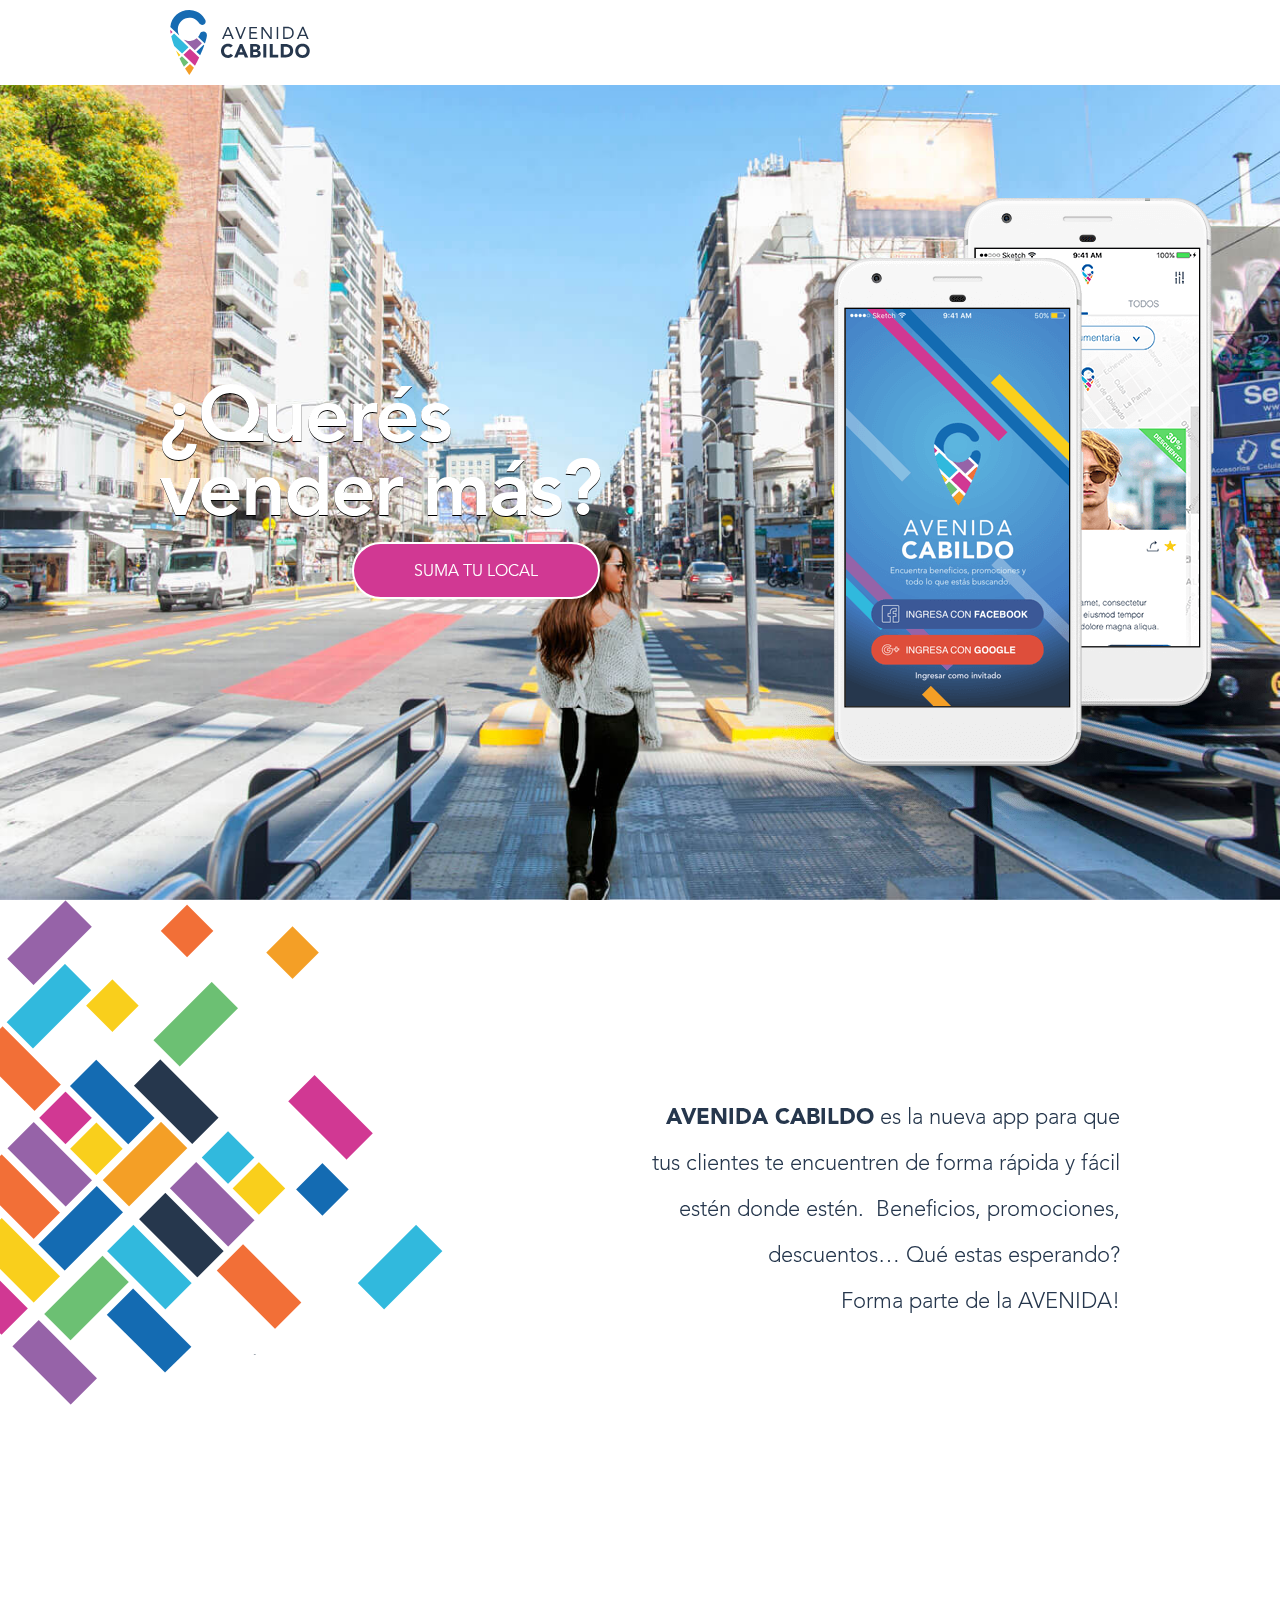
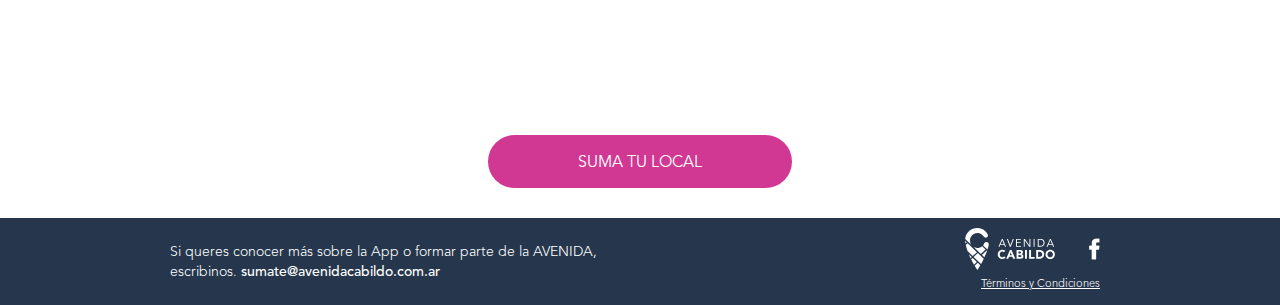
<file: index.html>
<!DOCTYPE html>
<!--  This site was created in Webflow. http://www.webflow.com -->
<!--  Last Published: Mon Feb 06 2017 15:53:42 GMT+0000 (UTC)  -->
<html data-wf-page="58908c6d379867da07112445" data-wf-site="583d7eefde300e902259c140">
<head>
  <meta charset="utf-8">
  <title>Comercial</title>
  <meta content="Comercial" property="og:title">
  <meta content="width=device-width, initial-scale=1" name="viewport">
  <meta content="Webflow" name="generator">
  <link href="css/normalize.css" rel="stylesheet" type="text/css">
  <link href="css/webflow.css" rel="stylesheet" type="text/css">
  <link href="css/avenidacabildo.webflow.css" rel="stylesheet" type="text/css">
  <script src="js/modernizr.js" type="text/javascript"></script>
  <link href="images/5877e0982a54c5ec3ce1eee6_favicon.png" rel="shortcut icon" type="image/x-icon">
  <link href="images/5877e0a09ac381814417974d_webclip.png" rel="apple-touch-icon">
  <script>
    (function(i,s,o,g,r,a,m){i['GoogleAnalyticsObject']=r;i[r]=i[r]||function(){
    (i[r].q=i[r].q||[]).push(arguments)},i[r].l=1*new Date();a=s.createElement(o),
    m=s.getElementsByTagName(o)[0];a.async=1;a.src=g;m.parentNode.insertBefore(a,m)
    })(window,document,'script','https://www.google-analytics.com/analytics.js','ga');
    ga('create', 'UA-90324640-1', 'auto');
    ga('send', 'pageview');
  </script>
  <!--  Facebook Pixel Code  -->
  <script>
    !function(f,b,e,v,n,t,s){if(f.fbq)return;n=f.fbq=function(){n.callMethod?
    n.callMethod.apply(n,arguments):n.queue.push(arguments)};if(!f._fbq)f._fbq=n;
    n.push=n;n.loaded=!0;n.version='2.0';n.queue=[];t=b.createElement(e);t.async=!0;
    t.src=v;s=b.getElementsByTagName(e)[0];s.parentNode.insertBefore(t,s)}(window,
    document,'script','https://connect.facebook.net/en_US/fbevents.js');
    fbq('init', '804089269748275'); // Insert your pixel ID here.
    fbq('track', 'PageView');
  </script>
  <noscript><img height="1" width="1" style="display:none" src="https://www.facebook.com/tr?id=804089269748275&ev=PageView&noscript=1">
  </noscript>
  <!--  DO NOT MODIFY  -->
  <!--  End Facebook Pixel Code  -->
</head>
<body>
  <div class="barranav w-nav" data-animation="default" data-collapse="medium" data-duration="400">
    <div class="contenedor w-container">
      <a class="brand w-nav-brand" href="index.html"><img class="brand__img" src="images/AvenidaCabildo.svg" width="140">
      </a>
      <nav class="navmenu w-nav-menu" role="navigation"><a class="navmenu__link navmenu__link--btn w-nav-link" href="#">DESCARGAR APP</a><a class="navmenu__link w-nav-link" href="iniciar-sesion.html">INGRESAR</a>
      </nav>
      <div class="menubtn w-nav-button">
        <div class="w-icon-nav-menu"></div>
      </div>
    </div>
  </div>
  <section class="presentacion w-clearfix">
    <div class="comercial ejemplos">
      <div class="celular_a comercial" data-ix="showtoright"><img src="images/58375ac0e11409586f83a9ad_iphone_login-1.png">
      </div>
      <div class="celular_b" data-ix="showtoright-2"><img src="images/5877d7f3a5a8e3fb34c44d2e_iphone_dash-copy-1.png">
      </div>
    </div>
    <div class="comercial titular">
      <h1 class="comercial titular__h1">¿Querés vender más?</h1><a class="btn_cta" href="solicitud.html">SUMA TU LOCAL</a>
    </div>
  </section>
  <div class="comercial decoracion_izq"><img src="images/58481f5f09120752653c23fd_guarda_aprobada-1.png">
  </div>
  <div class="comercial seccion_1">
    <div class="col_l_left comercial right">
      <h3 class="comercial h3_landingp"><strong>AVENIDA CABILDO</strong> es la nueva app para que tus clientes te encuentren de forma rápida y fácil estén donde estén. &nbsp;Beneficios, promociones, descuentos… Qué estas esperando? <br>Forma parte de la AVENIDA!</h3>
    </div>
  </div>
  <div class="comercial seccion_2">
    <h1 class="h1">TUS PLANES</h1>
    <h4 class="h4_sub">Tus beneficios</h4>
    <h3 class="h3_parrafo hide">Elegí el plan que más se adapte a las necesidades de tu negocio. Permite que potenciales clientes te encuentren y conozcan tus ofertas, beneficios y todo lo que tenes para ofrecer!</h3>
    <div class="planes">
      <a class="premium tarjeta w-inline-block" href="solicitud.html"><img src="images/PREMIUM.png">
      </a>
      <a class="profesional tarjeta w-inline-block" href="solicitud.html"><img src="images/PROFESIONAL.png">
      </a>
      <a class="basico tarjeta w-inline-block" href="solicitud.html"><img src="images/BASICO.png">
      </a>
    </div>
    <div class="section_cta"><a class="btn_cta_centered w-button" href="solicitud.html">SUMA TU LOCAL</a>
    </div>
  </div>
  <div class="seccion_4">
    <div class="promotional">
      <h1>60 días de suscripción</h1>
    </div>
    <div class="info"></div>
  </div>
  <div class="footer">
    <div class="footer__container w-container">
      <div class="footer__izq">
        <div class="footer__izq__texto">Si queres conocer más sobre la App o formar parte de la AVENIDA, escribinos.&nbsp;<a class="linkfooter" href="mailto:hola@avenidacabildo.com.ar?subject=Quiero conocer más sobre Avenida Cabildo">sumate@avenidacabildo.com.ar</a>
        </div>
      </div>
      <div class="footer__der">
        <a class="footer_der__logo w-inline-block" href="index.html"><img src="images/AvenidaCabildoBlanco.svg" width="90">
        </a>
        <a class="footer__der__facebook w-inline-block" href="https://www.facebook.com/AvenidaCabildoApp" target="_blank"><img src="images/Facebook_footer.png">
        </a><a class="termcon" href="terminos-y-condiciones.html" target="_blank">Términos y Condiciones</a>
      </div>
    </div>
  </div>
  <script src="https://ajax.googleapis.com/ajax/libs/jquery/2.2.0/jquery.min.js" type="text/javascript"></script>
  <script src="js/webflow.js" type="text/javascript"></script>
  <!-- [if lte IE 9]><script src="https://cdnjs.cloudflare.com/ajax/libs/placeholders/3.0.2/placeholders.min.js"></script><![endif] -->
  <!-- <script src="https://ajax.googleapis.com/ajax/libs/angularjs/1.5.8/angular.min.js"></script>
  <script type="text/javascript" src="https://waaws-api.herokuapp.com/avenida-cabildo/browser/ng-wapi.js"></script> -->
</body>
</html>
</file>
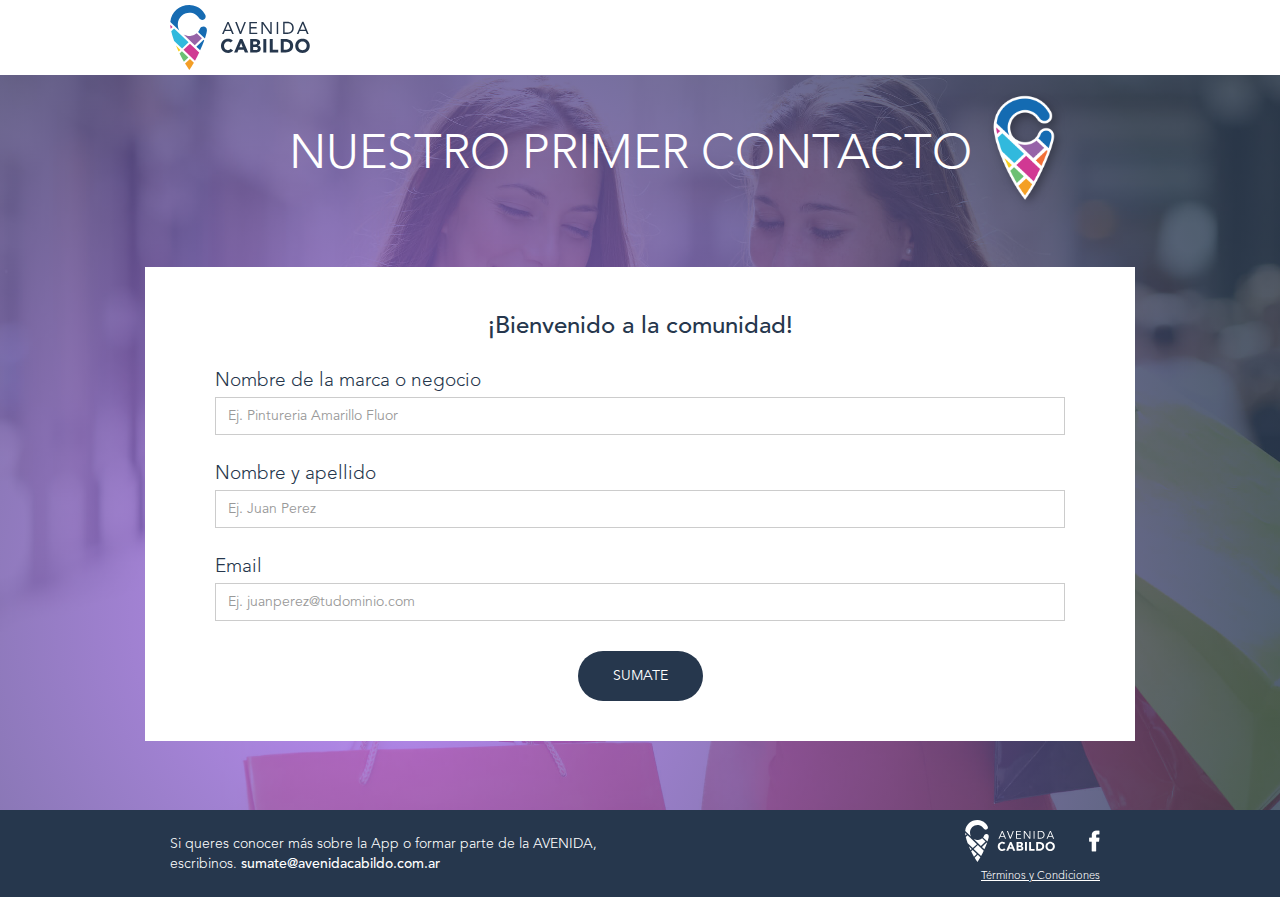
<file: solicitud.html>
<!DOCTYPE html>
<!--  This site was created in Webflow. http://www.webflow.com -->
<!--  Last Published: Mon Feb 06 2017 15:53:42 GMT+0000 (UTC)  -->
<html data-wf-page="583d7eefde300e902259c141" data-wf-site="583d7eefde300e902259c140">
<head>
  <meta charset="utf-8">
  <title>Avenida Cabildo</title>
  <meta content="width=device-width, initial-scale=1" name="viewport">
  <meta content="Webflow" name="generator">
  <link href="css/normalize.css" rel="stylesheet" type="text/css">
  <link href="css/webflow.css" rel="stylesheet" type="text/css">
  <link href="css/avenidacabildo.webflow.css" rel="stylesheet" type="text/css">
  <script src="js/modernizr.js" type="text/javascript"></script>
  <link href="images/5877e0982a54c5ec3ce1eee6_favicon.png" rel="shortcut icon" type="image/x-icon">
  <link href="images/5877e0a09ac381814417974d_webclip.png" rel="apple-touch-icon">
  <script>
    (function(i,s,o,g,r,a,m){i['GoogleAnalyticsObject']=r;i[r]=i[r]||function(){
    (i[r].q=i[r].q||[]).push(arguments)},i[r].l=1*new Date();a=s.createElement(o),
    m=s.getElementsByTagName(o)[0];a.async=1;a.src=g;m.parentNode.insertBefore(a,m)
    })(window,document,'script','https://www.google-analytics.com/analytics.js','ga');
    ga('create', 'UA-90324640-1', 'auto');
    ga('send', 'pageview');
  </script>
  <!--  Facebook Pixel Code  -->
  <script>
    !function(f,b,e,v,n,t,s){if(f.fbq)return;n=f.fbq=function(){n.callMethod?
    n.callMethod.apply(n,arguments):n.queue.push(arguments)};if(!f._fbq)f._fbq=n;
    n.push=n;n.loaded=!0;n.version='2.0';n.queue=[];t=b.createElement(e);t.async=!0;
    t.src=v;s=b.getElementsByTagName(e)[0];s.parentNode.insertBefore(t,s)}(window,
    document,'script','https://connect.facebook.net/en_US/fbevents.js');
    fbq('init', '804089269748275'); // Insert your pixel ID here.
    fbq('track', 'PageView');
  </script>
  <noscript><img height="1" width="1" style="display:none" src="https://www.facebook.com/tr?id=804089269748275&ev=PageView&noscript=1">
  </noscript>
  <!--  DO NOT MODIFY  -->
  <!--  End Facebook Pixel Code  -->
</head>
<body ng-app="ngWapi">
  <div class="seccion">
    <div class="barranav w-nav" data-animation="default" data-collapse="medium" data-duration="400">
      <div class="contenedor w-container">
        <a class="brand w-nav-brand" href="index.html"><img class="brand__img" src="images/AvenidaCabildo.svg" width="140">
        </a>
        <nav class="navmenu w-nav-menu" role="navigation"><a class="navmenu__link navmenu__link--btn w-nav-link" href="#">DESCARGAR APP</a><a class="navmenu__link w-nav-link" href="comercial.html">PRECIOS</a><a class="navmenu__link w-nav-link" href="iniciar-sesion.html">INGRESAR</a>
        </nav>
        <div class="menubtn w-nav-button">
          <div class="w-icon-nav-menu"></div>
        </div>
      </div>
    </div>
    <div class="container">
      <div class="titulares">
        <h1 class="titulares__h1 titulares__h1--ubicacion">Nuestro primer contacto</h1>
        <div class="titulares__logo"><img class="titulares__logo__img" src="images/Simbolo.png">
        </div>
      </div>
      <h2 class="container__h2">Estas entrando a AVENIDA <span class="container__h2--span">CABILDO</span> por primera vez</h2>
      <div class="campos">
        <h3 class="campos__h3">¡Bienvenido&nbsp;a la comunidad!</h3>
        <div class="formwrapper w-form">
          <form class="formwrapper__form w-clearfix" data-name="Solicitud de ingreso" id="wf-form-Solicitud-de-ingreso" name="wf-form-Solicitud-de-ingreso" ng-submit="submit()" w-form="contact">
            <div class="formwrapper__form__col_1 w-clearfix">
              <label class="formwrapper__form__fieldlabel hide" for="Field-2">Selecciona tu plan</label>
              <a class="formwrapper__form_helpimg hide w-inline-block" href="comercial.html"><img src="images/help.png">
              </a>
              <select class="formwrapper__form__select hide w-select" data-name="plan" id="plan" name="plan" ng-model="data.plan" required="required">
                <option value="Prémium">Prémium</option>
                <option value="Cabildo">Cabildo</option>
                <option value="Básico">Básico</option>
              </select>
              <label class="formwrapper__form__fieldlabel" for="Nombre-del-Comercio">Nombre de la marca o negocio</label>
              <input class="w-input" data-name="Nombre del Comercio" id="Nombre-del-Comercio" maxlength="256" name="Nombre-del-Comercio" ng-model="data.local" placeholder="Ej. Pintureria Amarillo Fluor" required="required" type="text">
            </div>
            <div class="formwrapper__form__col_2">
              <label class="formwrapper__form__fieldlabel" for="Nombre-y-Apellido">Nombre y apellido</label>
              <input class="w-input" data-name="Nombre y Apellido" id="Nombre-y-Apellido" maxlength="256" name="Nombre-y-Apellido" ng-model="data.usuario" placeholder="Ej. Juan Perez" required="required" type="text">
              <label class="formwrapper__form__fieldlabel" for="email-3">Email</label>
              <input class="w-input" data-name="Email 3" id="email-3" maxlength="256" name="email-3" ng-model="data.email" placeholder="Ej. juanperez@tudominio.com" required="required" type="email">
            </div>
            <input class="formwrapper__form__btn w-button" data-wait="Aguarde..." type="submit" value="SUMATE">
          </form>
          <div class="campos__success w-form-done">
            <div class="campos_success_text">Gracias por sumarte a <strong>AVENIDA</strong> <span class="campos_success_text--span"><strong>CABILDO</strong></span>
            </div>
            <div class="campos_success_text">En breve te estaremos enviando un mail con información detallada para tu registro.</div>
          </div>
          <div class="errormsj w-form-fail">
            <div>¡ATENCIÓN!
              <br>Algún campo se ingreso incorrectamente.</div>
          </div>
        </div>
      </div>
    </div>
  </div>
  <div class="footer">
    <div class="footer__container w-container">
      <div class="footer__izq">
        <div class="footer__izq__texto">Si queres conocer más sobre la App o formar parte de la AVENIDA, escribinos.&nbsp;<a class="linkfooter" href="mailto:hola@avenidacabildo.com.ar?subject=Quiero conocer más sobre Avenida Cabildo">sumate@avenidacabildo.com.ar</a>
        </div>
      </div>
      <div class="footer__der">
        <a class="footer_der__logo w-inline-block" href="index.html"><img src="images/AvenidaCabildoBlanco.svg" width="90">
        </a>
        <a class="footer__der__facebook w-inline-block" href="https://www.facebook.com/AvenidaCabildoApp" target="_blank"><img src="images/Facebook_footer.png">
        </a><a class="termcon" href="terminos-y-condiciones.html" target="_blank">Términos y Condiciones</a>
      </div>
    </div>
  </div>
  <script src="https://ajax.googleapis.com/ajax/libs/jquery/2.2.0/jquery.min.js" type="text/javascript"></script>
  <script src="js/webflow.js" type="text/javascript"></script>
  <!-- [if lte IE 9]><script src="https://cdnjs.cloudflare.com/ajax/libs/placeholders/3.0.2/placeholders.min.js"></script><![endif] -->
  <!-- <script src="https://ajax.googleapis.com/ajax/libs/angularjs/1.5.8/angular.min.js"></script>
  <script type="text/javascript" src="https://waaws-api.herokuapp.com/avenida-cabildo/browser/ng-wapi.js"></script> -->
</body>
</html>
</file>
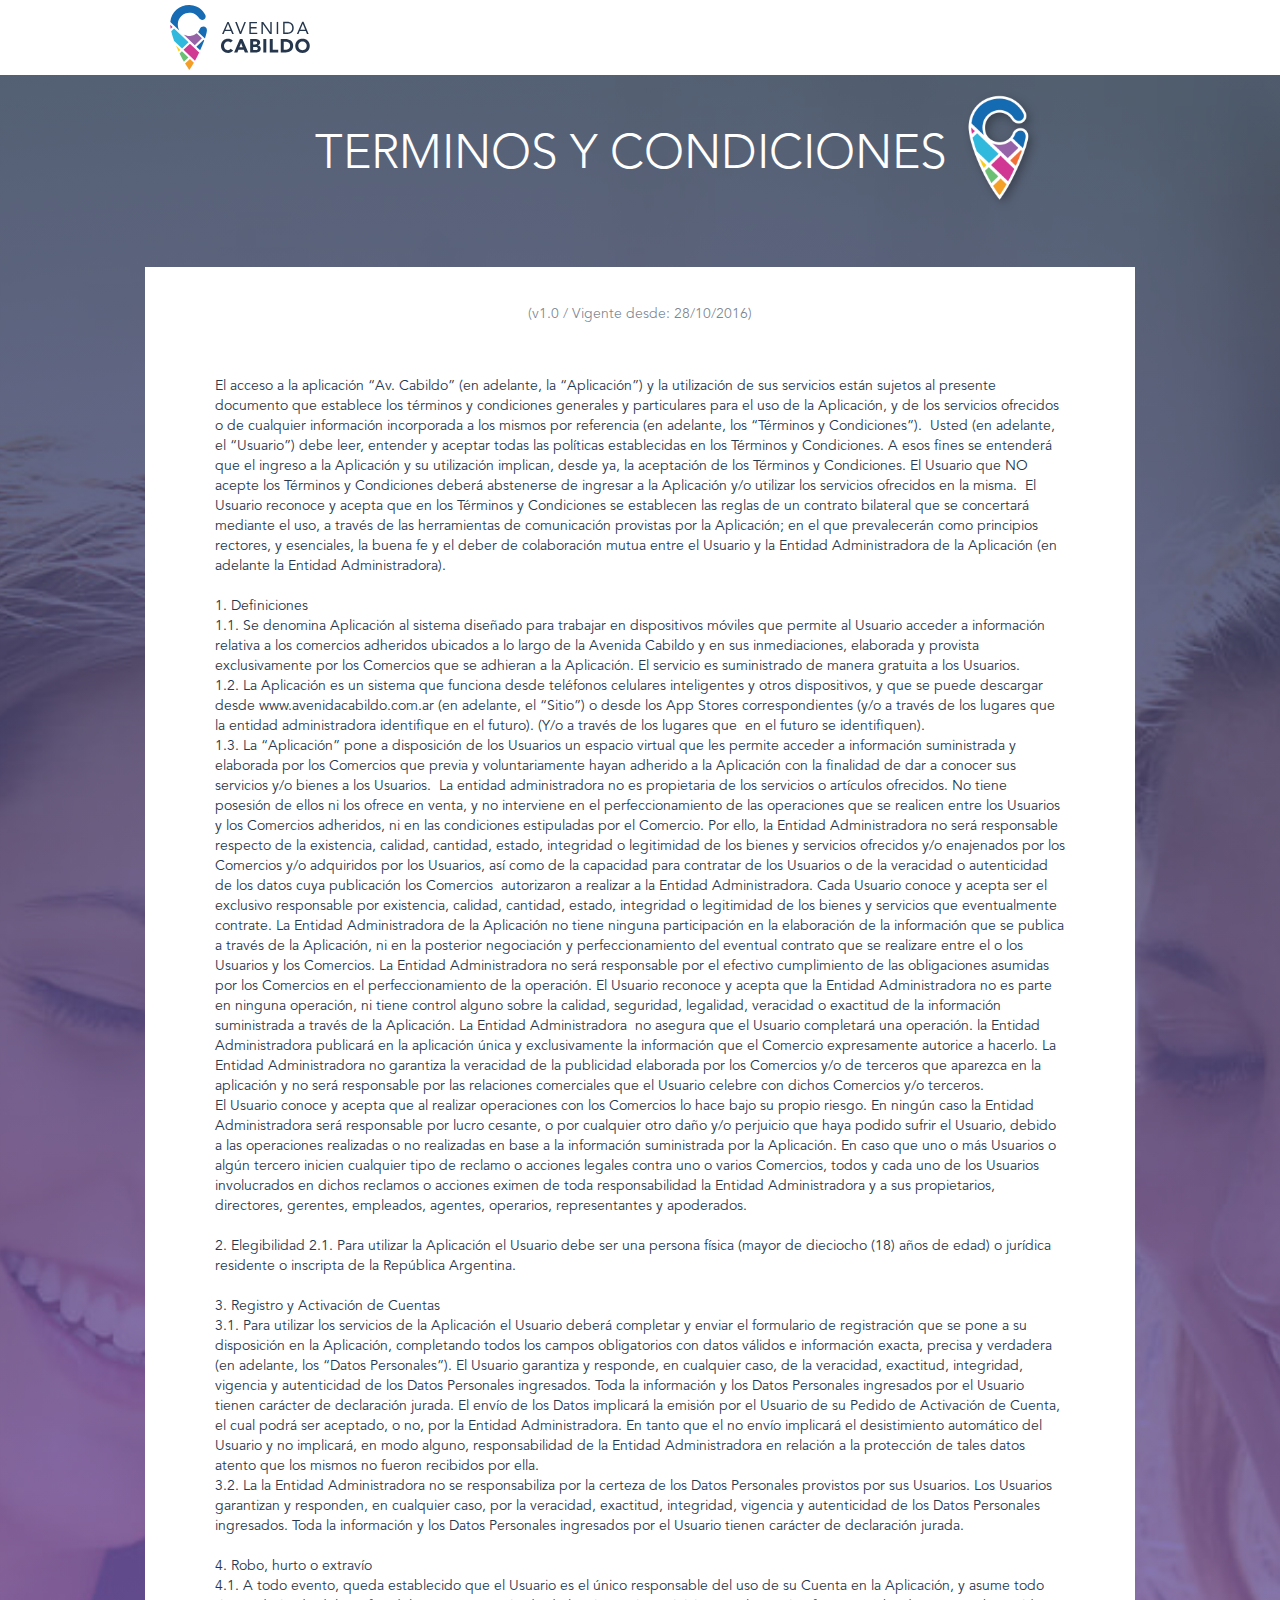
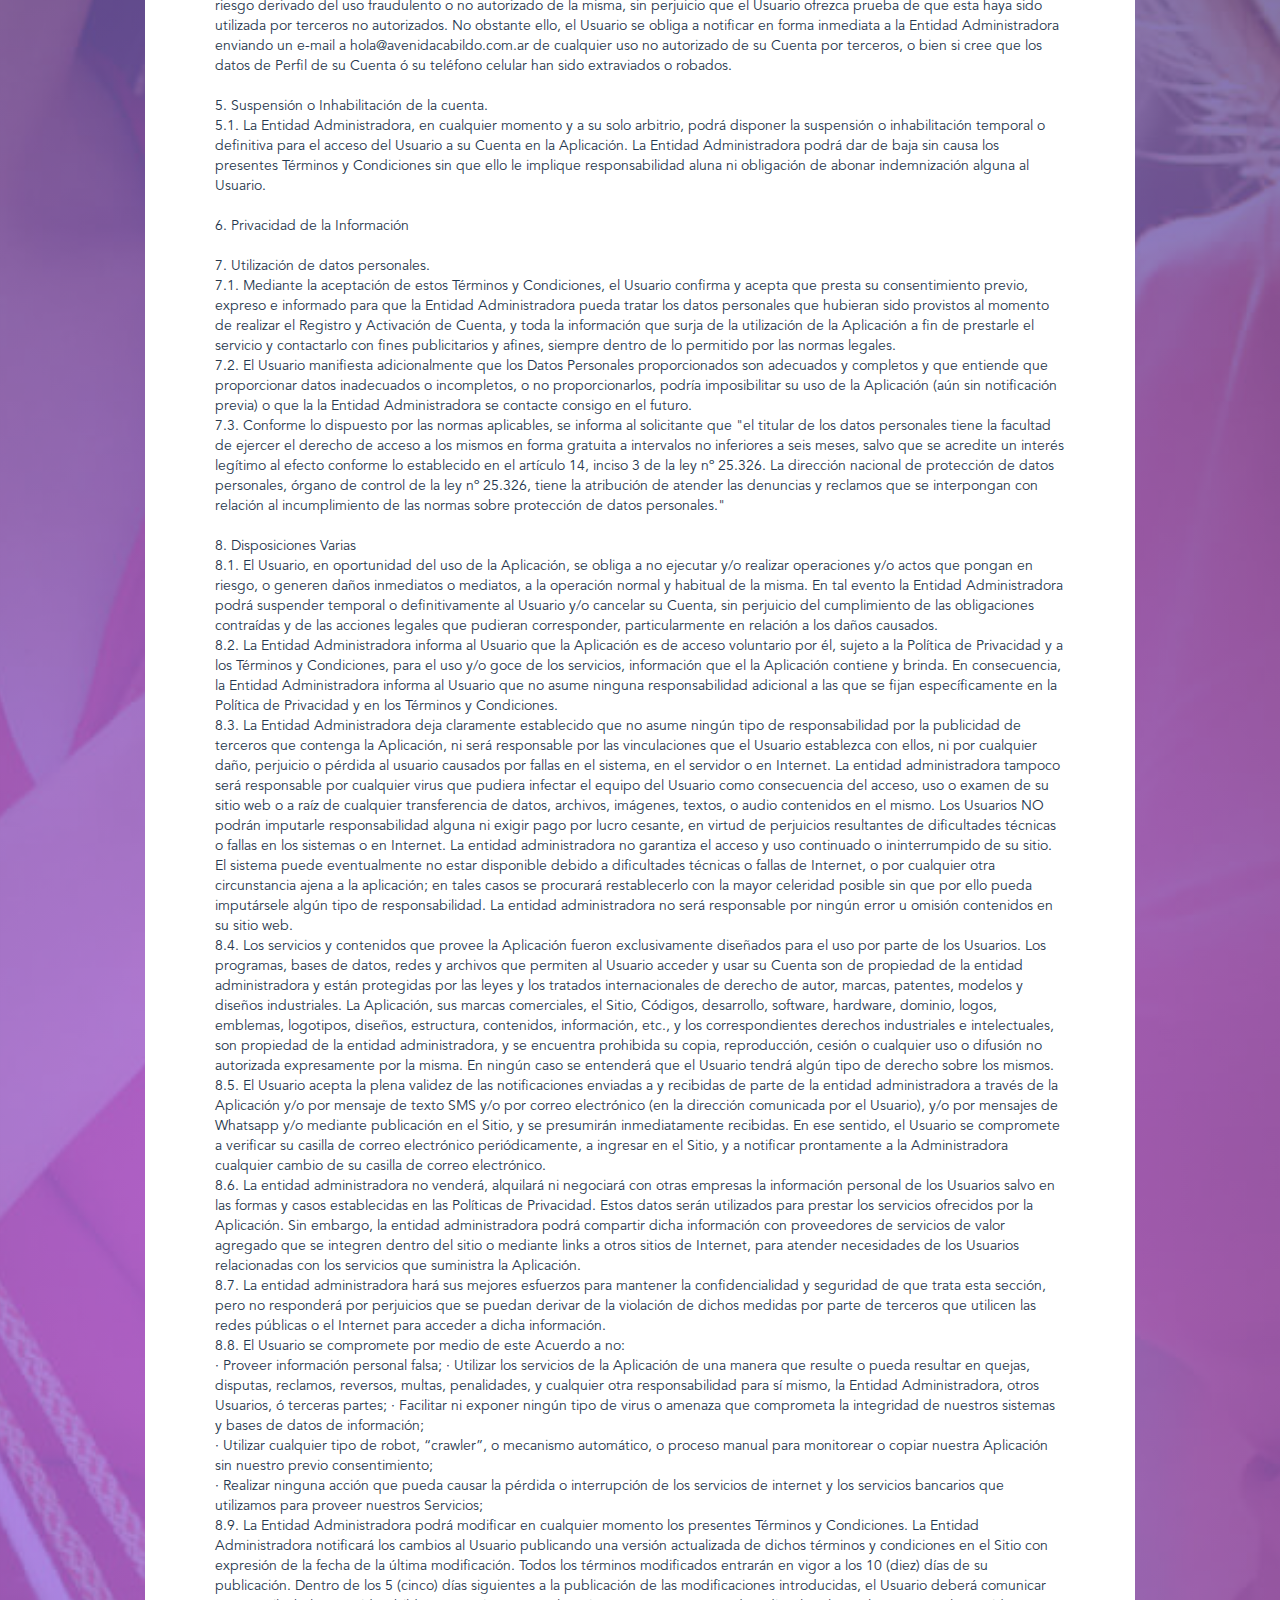
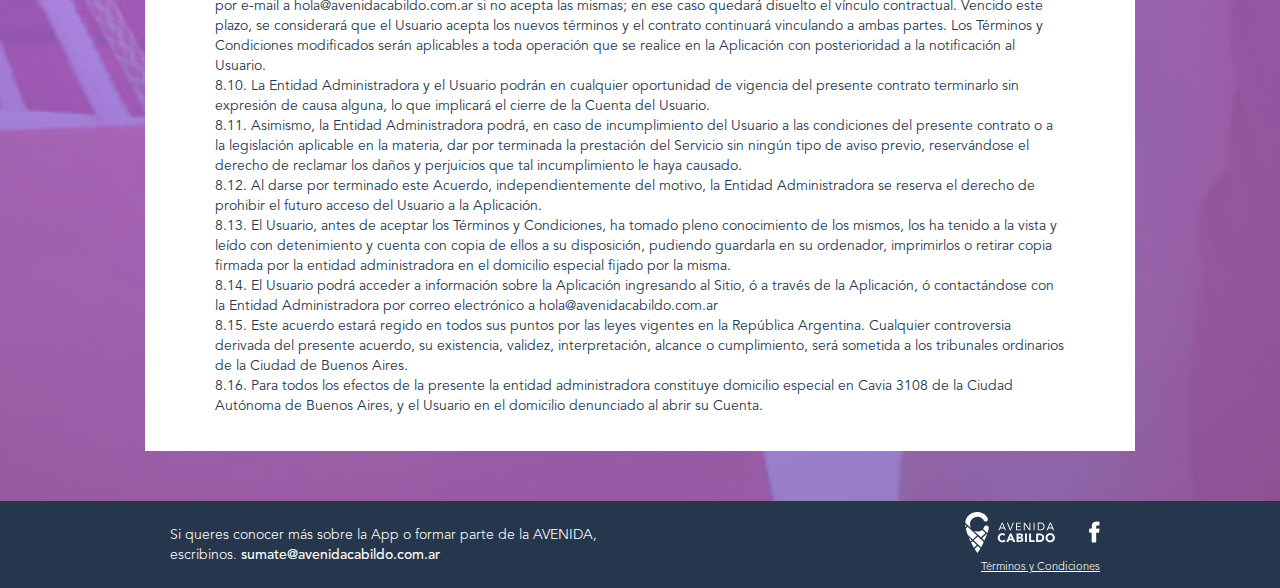
<file: terminos-y-condiciones.html>
<!DOCTYPE html>
<!--  This site was created in Webflow. http://www.webflow.com -->
<!--  Last Published: Mon Feb 06 2017 15:53:42 GMT+0000 (UTC)  -->
<html data-wf-page="5892188d7e34325c3af79b60" data-wf-site="583d7eefde300e902259c140">
<head>
  <meta charset="utf-8">
  <title>Terminos y Condiciones</title>
  <meta content="Terminos y Condiciones" property="og:title">
  <meta content="width=device-width, initial-scale=1" name="viewport">
  <meta content="Webflow" name="generator">
  <link href="css/normalize.css" rel="stylesheet" type="text/css">
  <link href="css/webflow.css" rel="stylesheet" type="text/css">
  <link href="css/avenidacabildo.webflow.css" rel="stylesheet" type="text/css">
  <script src="js/modernizr.js" type="text/javascript"></script>
  <link href="images/5877e0982a54c5ec3ce1eee6_favicon.png" rel="shortcut icon" type="image/x-icon">
  <link href="images/5877e0a09ac381814417974d_webclip.png" rel="apple-touch-icon">
  <script>
    (function(i,s,o,g,r,a,m){i['GoogleAnalyticsObject']=r;i[r]=i[r]||function(){
    (i[r].q=i[r].q||[]).push(arguments)},i[r].l=1*new Date();a=s.createElement(o),
    m=s.getElementsByTagName(o)[0];a.async=1;a.src=g;m.parentNode.insertBefore(a,m)
    })(window,document,'script','https://www.google-analytics.com/analytics.js','ga');
    ga('create', 'UA-90324640-1', 'auto');
    ga('send', 'pageview');
  </script>
  <!--  Facebook Pixel Code  -->
  <script>
    !function(f,b,e,v,n,t,s){if(f.fbq)return;n=f.fbq=function(){n.callMethod?
    n.callMethod.apply(n,arguments):n.queue.push(arguments)};if(!f._fbq)f._fbq=n;
    n.push=n;n.loaded=!0;n.version='2.0';n.queue=[];t=b.createElement(e);t.async=!0;
    t.src=v;s=b.getElementsByTagName(e)[0];s.parentNode.insertBefore(t,s)}(window,
    document,'script','https://connect.facebook.net/en_US/fbevents.js');
    fbq('init', '804089269748275'); // Insert your pixel ID here.
    fbq('track', 'PageView');
  </script>
  <noscript><img height="1" width="1" style="display:none" src="https://www.facebook.com/tr?id=804089269748275&ev=PageView&noscript=1">
  </noscript>
  <!--  DO NOT MODIFY  -->
  <!--  End Facebook Pixel Code  -->
</head>
<body>
  <div class="seccion">
    <div class="container">
      <div class="titulares">
        <h1 class="titulares__h1 titulares__h1--ubicacion">Terminos y condiciones</h1>
        <div class="titulares__logo"><img class="titulares__logo__img" src="images/Simbolo.png">
        </div>
      </div>
      <h2 class="container__h2">Estas entrando a AVENIDA <span class="container__h2--span">CABILDO</span> por primera vez</h2>
      <div class="campos">
        <h4 class="h4">(v1.0 / Vigente desde: 28/10/2016)</h4>
        <p class="w-clearfix"><span class="right"></span>El acceso a la aplicación “Av. Cabildo” (en adelante, la “Aplicación”) y la utilización de sus servicios están sujetos al presente documento que establece los términos y condiciones generales y particulares para el uso de la Aplicación, y de los servicios ofrecidos o de cualquier información incorporada a los mismos por referencia (en adelante, los “Términos y Condiciones”).&nbsp; Usted (en adelante, el “Usuario”) debe leer, entender y aceptar todas las políticas establecidas en los Términos y Condiciones. A esos fines se entenderá que el ingreso a la Aplicación y su utilización implican, desde ya, la aceptación de los Términos y Condiciones. El Usuario que NO acepte los Términos y Condiciones deberá abstenerse de ingresar a la Aplicación y/o utilizar los servicios ofrecidos en la misma.&nbsp; El Usuario reconoce y acepta que en los Términos y Condiciones se establecen las reglas de un contrato bilateral que se concertará mediante el uso, a través de las herramientas de comunicación provistas por la Aplicación; en el que prevalecerán como principios rectores, y esenciales, la buena fe y el deber de colaboración mutua entre el Usuario y la Entidad Administradora de la Aplicación (en adelante la Entidad Administradora).
          <br>
          <br>1. Definiciones
          <br>1.1. Se denomina Aplicación al sistema diseñado para trabajar en dispositivos móviles&nbsp;que permite al Usuario acceder a información relativa a los comercios adheridos ubicados a lo largo de la Avenida Cabildo y en sus inmediaciones, elaborada y provista exclusivamente por los Comercios que se adhieran a la Aplicación. El servicio es suministrado de manera gratuita a los Usuarios.
          <br> 1.2. La Aplicación es un sistema que funciona desde teléfonos celulares inteligentes y otros dispositivos, y que se puede descargar desde&nbsp;www.avenidacabildo.com.ar&nbsp;(en adelante, el “Sitio”) o desde los App Stores correspondientes (y/o a través de los lugares que la entidad administradora identifique en el futuro). (Y/o a través de los lugares que&nbsp; en el futuro se identifiquen).&nbsp;
          <br> 1.3. La “Aplicación” pone a disposición de los Usuarios un espacio virtual que les permite acceder a información suministrada y elaborada por los Comercios que previa y voluntariamente hayan adherido a la Aplicación con la finalidad de dar a conocer sus servicios y/o bienes a los Usuarios.&nbsp; La entidad administradora no es propietaria de los servicios o artículos ofrecidos. No tiene posesión de ellos ni los ofrece en venta, y no interviene en el perfeccionamiento de las operaciones que se realicen entre los Usuarios y los Comercios adheridos, ni en las condiciones estipuladas por el Comercio. Por ello, la Entidad Administradora no será responsable respecto de la existencia, calidad, cantidad, estado, integridad o legitimidad de los bienes y servicios ofrecidos y/o enajenados por los Comercios y/o adquiridos por los Usuarios, así como de la capacidad para contratar de los Usuarios o de la veracidad o autenticidad de los datos cuya publicación los Comercios&nbsp; autorizaron a realizar a la Entidad Administradora. Cada Usuario conoce y acepta ser el exclusivo responsable por existencia, calidad, cantidad, estado, integridad o legitimidad de los bienes y servicios que eventualmente contrate. La Entidad Administradora de la Aplicación no tiene ninguna participación en la elaboración de la información que se publica a través de la Aplicación, ni en la posterior negociación y perfeccionamiento del eventual contrato que se realizare entre el o los Usuarios y los Comercios. La Entidad Administradora no será responsable por el efectivo cumplimiento de las obligaciones asumidas por los Comercios en el perfeccionamiento de la operación. El Usuario reconoce y acepta que la Entidad Administradora no es parte en ninguna operación, ni tiene control alguno sobre la calidad, seguridad, legalidad, veracidad o exactitud de la información suministrada a través de la Aplicación. La Entidad Administradora&nbsp; no asegura que el Usuario completará una operación. la Entidad Administradora publicará en la aplicación única y exclusivamente la información que el Comercio expresamente autorice a hacerlo. La Entidad Administradora no garantiza la veracidad de la publicidad elaborada por los Comercios y/o de terceros que aparezca en la aplicación y no será responsable por las relaciones comerciales que el Usuario celebre con dichos Comercios y/o terceros.&nbsp;
          <br> El Usuario conoce y acepta que al realizar operaciones con los Comercios lo hace bajo su propio riesgo. En ningún caso la Entidad Administradora será responsable por lucro cesante, o por cualquier otro daño y/o perjuicio que haya podido sufrir el Usuario, debido a las operaciones realizadas o no realizadas en base a la información suministrada por la Aplicación. En caso que uno o más Usuarios o algún tercero inicien cualquier tipo de reclamo o acciones legales contra uno o varios Comercios, todos y cada uno de los Usuarios involucrados en dichos reclamos o acciones eximen de toda responsabilidad la Entidad Administradora y a sus propietarios, directores, gerentes, empleados, agentes, operarios, representantes y apoderados.&nbsp;
          <br>
          <br>2. Elegibilidad 2.1. Para utilizar la Aplicación el Usuario debe ser una persona física (mayor de dieciocho (18) años de edad) o jurídica residente o inscripta de la República Argentina.
          <br>
          <br>3. Registro y Activación de Cuentas
          <br> 3.1. Para utilizar los servicios de la Aplicación el Usuario deberá completar y enviar el formulario de registración que se pone a su disposición en la Aplicación, completando todos los campos obligatorios con datos válidos e información exacta, precisa y verdadera (en adelante, los “Datos Personales”). El Usuario garantiza y responde, en cualquier caso, de la veracidad, exactitud, integridad, vigencia y autenticidad de los Datos Personales ingresados. Toda la información y los Datos Personales ingresados por el Usuario tienen carácter de declaración jurada. El envío de los Datos implicará la emisión por el Usuario de su Pedido de Activación de Cuenta, el cual podrá ser aceptado, o no, por la Entidad Administradora. En tanto que el no envío implicará el desistimiento automático del Usuario y no implicará, en modo alguno, responsabilidad de la Entidad Administradora en relación a la protección de tales datos atento que los mismos no fueron recibidos por ella.&nbsp;
          <br> 3.2. La la Entidad Administradora no se responsabiliza por la certeza de los Datos Personales provistos por sus Usuarios. Los Usuarios garantizan y responden, en cualquier caso, por la veracidad, exactitud, integridad, vigencia y autenticidad de los Datos Personales ingresados. Toda la información y los Datos Personales ingresados por el Usuario tienen carácter de declaración jurada.&nbsp;
          <br>
          <br>4. Robo, hurto o extravío
          <br>4.1. A todo evento, queda establecido que el Usuario es el único responsable del uso de su Cuenta en la Aplicación, y asume todo riesgo derivado del uso fraudulento o no autorizado de la misma, sin perjuicio que el Usuario ofrezca prueba de que esta haya sido utilizada por terceros no autorizados. No obstante ello, el Usuario se obliga a notificar en forma inmediata a la Entidad Administradora enviando un e-mail a hola@avenidacabildo.com.ar de cualquier uso no autorizado de su Cuenta por terceros, o bien si cree que los datos de Perfil de su Cuenta ó su teléfono celular han sido extraviados o robados.
          <br>
          <br> 5. Suspensión o Inhabilitación de la cuenta.
          <br>5.1. La Entidad Administradora, en cualquier momento y a su solo arbitrio, podrá disponer la suspensión o inhabilitación temporal o definitiva para el acceso del Usuario a su Cuenta en la Aplicación. La Entidad Administradora podrá dar de baja sin causa los presentes Términos y Condiciones sin que ello le implique responsabilidad aluna ni obligación de abonar indemnización alguna al Usuario.
          <br>
          <br>6. Privacidad de la Información
          <br>
          <br>7. Utilización de datos personales.
          <br>7.1. Mediante la aceptación de estos Términos y Condiciones, el Usuario confirma y acepta que presta su consentimiento previo, expreso e informado para que la Entidad Administradora pueda tratar los datos personales que hubieran sido provistos al momento de realizar el Registro y Activación de Cuenta, y toda la información que surja de la utilización de la Aplicación a fin de prestarle el servicio y contactarlo con fines publicitarios y afines, siempre dentro de lo permitido por las normas legales.
          <br> 7.2. El Usuario manifiesta adicionalmente que los Datos Personales proporcionados son adecuados y completos y que entiende que proporcionar datos inadecuados o incompletos, o no proporcionarlos, podría imposibilitar su uso de la Aplicación (aún sin notificación previa) o que la la Entidad Administradora se contacte consigo en el futuro.&nbsp;
          <br> 7.3. Conforme lo dispuesto por las normas aplicables, se informa al solicitante que "el titular de los datos personales tiene la facultad de ejercer el derecho de acceso a los mismos en forma gratuita a intervalos no inferiores a seis meses, salvo que se acredite un interés legítimo al efecto conforme lo establecido en el artículo 14, inciso 3 de la ley nº 25.326. La dirección nacional de protección de datos personales, órgano de control de la ley nº 25.326, tiene la atribución de atender las denuncias y reclamos que se interpongan con relación al incumplimiento de las normas sobre protección de datos personales."
          <br>
          <br>8. Disposiciones Varias
          <br>8.1. El Usuario, en oportunidad del uso de la Aplicación, se obliga a no ejecutar y/o realizar operaciones y/o actos que pongan en riesgo, o generen daños inmediatos o mediatos, a la operación normal y habitual de la misma. En tal evento la Entidad Administradora podrá suspender temporal o definitivamente al Usuario y/o cancelar su Cuenta, sin perjuicio del cumplimiento de las obligaciones contraídas y de las acciones legales que pudieran corresponder, particularmente en relación a los daños causados.&nbsp;
          <br> 8.2. La Entidad Administradora informa al Usuario que la Aplicación es de acceso voluntario por él, sujeto a la Política de Privacidad y a los Términos y Condiciones, para el uso y/o goce de los servicios, información que el la Aplicación contiene y brinda. En consecuencia, la Entidad Administradora informa al Usuario que no asume ninguna responsabilidad adicional a las que se fijan específicamente en la Política de Privacidad y en los Términos y Condiciones.&nbsp;
          <br> 8.3. La Entidad Administradora deja claramente establecido que no asume ningún tipo de responsabilidad por la publicidad de terceros que contenga la Aplicación, ni será responsable por las vinculaciones que el Usuario establezca con ellos, ni por cualquier daño, perjuicio o pérdida al usuario causados por fallas en el sistema, en el servidor o en Internet. La entidad administradora tampoco será responsable por cualquier virus que pudiera infectar el equipo del Usuario como consecuencia del acceso, uso o examen de su sitio web o a raíz de cualquier transferencia de datos, archivos, imágenes, textos, o audio contenidos en el mismo. Los Usuarios NO podrán imputarle responsabilidad alguna ni exigir pago por lucro cesante, en virtud de perjuicios resultantes de dificultades técnicas o fallas en los sistemas o en Internet. La entidad administradora no garantiza el acceso y uso continuado o ininterrumpido de su sitio. El sistema puede eventualmente no estar disponible debido a dificultades técnicas o fallas de Internet, o por cualquier otra circunstancia ajena a la aplicación; en tales casos se procurará restablecerlo con la mayor celeridad posible sin que por ello pueda imputársele algún tipo de responsabilidad. La entidad administradora no será responsable por ningún error u omisión contenidos en su sitio web.
          <br> 8.4. Los servicios y contenidos que provee la Aplicación fueron exclusivamente diseñados para el uso por parte de los Usuarios. Los programas, bases de datos, redes y archivos que permiten al Usuario acceder y usar su Cuenta son de propiedad de la entidad administradora y están protegidas por las leyes y los tratados internacionales de derecho de autor, marcas, patentes, modelos y diseños industriales. La Aplicación, sus marcas comerciales, el Sitio, Códigos, desarrollo, software, hardware, dominio, logos, emblemas, logotipos, diseños, estructura, contenidos, información, etc., y los correspondientes derechos industriales e intelectuales, son propiedad de la entidad administradora, y se encuentra prohibida su copia, reproducción, cesión o cualquier uso o difusión no autorizada expresamente por la misma. En ningún caso se entenderá que el Usuario tendrá algún tipo de derecho sobre los mismos.&nbsp;
          <br> 8.5. El Usuario acepta la plena validez de las notificaciones enviadas a y recibidas de parte de la entidad administradora a través de la Aplicación y/o por mensaje de texto SMS y/o por correo electrónico (en la dirección comunicada por el Usuario), y/o por mensajes de Whatsapp y/o mediante publicación en el Sitio, y se presumirán inmediatamente recibidas. En ese sentido, el Usuario se compromete a verificar su casilla de correo electrónico periódicamente, a ingresar en el Sitio, y a notificar prontamente a la Administradora cualquier cambio de su casilla de correo electrónico.&nbsp;
          <br> 8.6. La entidad administradora no venderá, alquilará ni negociará con otras empresas la información personal de los Usuarios salvo en las formas y casos establecidas en las Políticas de Privacidad. Estos datos serán utilizados para prestar los servicios ofrecidos por la Aplicación. Sin embargo, la entidad administradora podrá compartir dicha información con proveedores de servicios de valor agregado que se integren dentro del sitio o mediante links a otros sitios de Internet, para atender necesidades de los Usuarios relacionadas con los servicios que suministra la Aplicación.&nbsp;
          <br> 8.7. La entidad administradora hará sus mejores esfuerzos para mantener la confidencialidad y seguridad de que trata esta sección, pero no responderá por perjuicios que se puedan derivar de la violación de dichos medidas por parte de terceros que utilicen las redes públicas o el Internet para acceder a dicha información.&nbsp;
          <br>8.8. El Usuario se compromete por medio de este Acuerdo a no:
          <br> · Proveer información personal falsa; · Utilizar los servicios de la Aplicación de una manera que resulte o pueda resultar en quejas, disputas, reclamos, reversos, multas, penalidades, y cualquier otra responsabilidad para sí mismo, la Entidad Administradora, otros Usuarios, ó terceras partes; · Facilitar ni exponer ningún tipo de virus o amenaza que comprometa la integridad de nuestros sistemas y bases de datos de información;
          <br> · Utilizar cualquier tipo de robot, “crawler”, o mecanismo automático, o proceso manual para monitorear o copiar nuestra Aplicación sin nuestro previo consentimiento;
          <br> · Realizar ninguna acción que pueda causar la pérdida o interrupción de los servicios de internet y los servicios bancarios que utilizamos para proveer nuestros Servicios;
          <br> 8.9. La Entidad Administradora podrá modificar en cualquier momento los presentes Términos y Condiciones. La Entidad Administradora notificará los cambios al Usuario publicando una versión actualizada de dichos términos y condiciones en el Sitio con expresión de la fecha de la última modificación. Todos los términos modificados entrarán en vigor a los 10 (diez) días de su publicación. Dentro de los 5 (cinco) días siguientes a la publicación de las modificaciones introducidas, el Usuario deberá comunicar por e-mail a hola@avenidacabildo.com.ar si no acepta las mismas; en ese caso quedará disuelto el vínculo contractual. Vencido este plazo, se considerará que el Usuario acepta los nuevos términos y el contrato continuará vinculando a ambas partes. Los Términos y Condiciones modificados serán aplicables a toda operación que se realice en la Aplicación con posterioridad a la notificación al Usuario.&nbsp;
          <br> 8.10. La Entidad Administradora y el Usuario podrán en cualquier oportunidad de vigencia del presente contrato terminarlo sin expresión de causa alguna, lo que implicará el cierre de la Cuenta del Usuario.
          <br> 8.11. Asimismo, la Entidad Administradora podrá, en caso de incumplimiento del Usuario a las condiciones del presente contrato o a la legislación aplicable en la materia, dar por terminada la prestación del Servicio sin ningún tipo de aviso previo, reservándose el derecho de reclamar los daños y perjuicios que tal incumplimiento le haya causado.&nbsp;
          <br> 8.12. Al darse por terminado este Acuerdo, independientemente del motivo, la Entidad Administradora se reserva el derecho de prohibir el futuro acceso del Usuario a la Aplicación.&nbsp;
          <br> 8.13. El Usuario, antes de aceptar los Términos y Condiciones, ha tomado pleno conocimiento de los mismos, los ha tenido a la vista y leído con detenimiento y cuenta con copia de ellos a su disposición, pudiendo guardarla en su ordenador, imprimirlos o retirar copia firmada por la entidad administradora en el domicilio especial fijado por la misma.&nbsp;
          <br> 8.14. El Usuario podrá acceder a información sobre la Aplicación ingresando al Sitio, ó a través de la Aplicación, ó contactándose con la Entidad Administradora por correo electrónico a hola@avenidacabildo.com.ar
          <br> 8.15. Este acuerdo estará regido en todos sus puntos por las leyes vigentes en la República Argentina. Cualquier controversia derivada del presente acuerdo, su existencia, validez, interpretación, alcance o cumplimiento, será sometida a los tribunales ordinarios de la Ciudad de Buenos Aires.&nbsp;
          <br> 8.16. Para todos los efectos de la presente la entidad administradora constituye domicilio especial en Cavia 3108 de la Ciudad Autónoma de Buenos Aires, y el Usuario en el domicilio denunciado al abrir su Cuenta.</p>
      </div>
      <div class="barranav w-nav" data-animation="default" data-collapse="medium" data-duration="400">
        <div class="contenedor w-container">
          <a class="brand w-nav-brand" href="#"><img class="brand__img" src="images/AvenidaCabildo.svg" width="140">
          </a>
          <nav class="navmenu w-nav-menu" role="navigation"><a class="navmenu__link navmenu__link--btn w-nav-link" href="#">DESCARGAR APP</a><a class="navmenu__link w-nav-link" href="comercial.html">PRECIOS</a><a class="navmenu__link w-nav-link" href="iniciar-sesion.html">INGRESAR</a>
          </nav>
          <div class="menubtn w-nav-button">
            <div class="w-icon-nav-menu"></div>
          </div>
        </div>
      </div>
    </div>
  </div>
  <div class="footer">
    <div class="footer__container w-container">
      <div class="footer__izq">
        <div class="footer__izq__texto">Si queres conocer más sobre la App o formar parte de la AVENIDA, escribinos.&nbsp;<a class="linkfooter" href="mailto:hola@avenidacabildo.com.ar?subject=Quiero conocer más sobre Avenida Cabildo">sumate@avenidacabildo.com.ar</a>
        </div>
      </div>
      <div class="footer__der">
        <a class="footer_der__logo w-inline-block" href="index.html"><img src="images/AvenidaCabildoBlanco.svg" width="90">
        </a>
        <a class="footer__der__facebook w-inline-block" href="https://www.facebook.com/AvenidaCabildoApp" target="_blank"><img src="images/Facebook_footer.png">
        </a><a class="termcon" href="terminos-y-condiciones.html" target="_blank">Términos y Condiciones</a>
      </div>
    </div>
  </div>
  <script src="https://ajax.googleapis.com/ajax/libs/jquery/2.2.0/jquery.min.js" type="text/javascript"></script>
  <script src="js/webflow.js" type="text/javascript"></script>
  <!-- [if lte IE 9]><script src="https://cdnjs.cloudflare.com/ajax/libs/placeholders/3.0.2/placeholders.min.js"></script><![endif] -->
  <!-- <script src="https://ajax.googleapis.com/ajax/libs/angularjs/1.5.8/angular.min.js"></script>
  <script type="text/javascript" src="https://waaws-api.herokuapp.com/avenida-cabildo/browser/ng-wapi.js"></script> -->
</body>
</html>
</file>
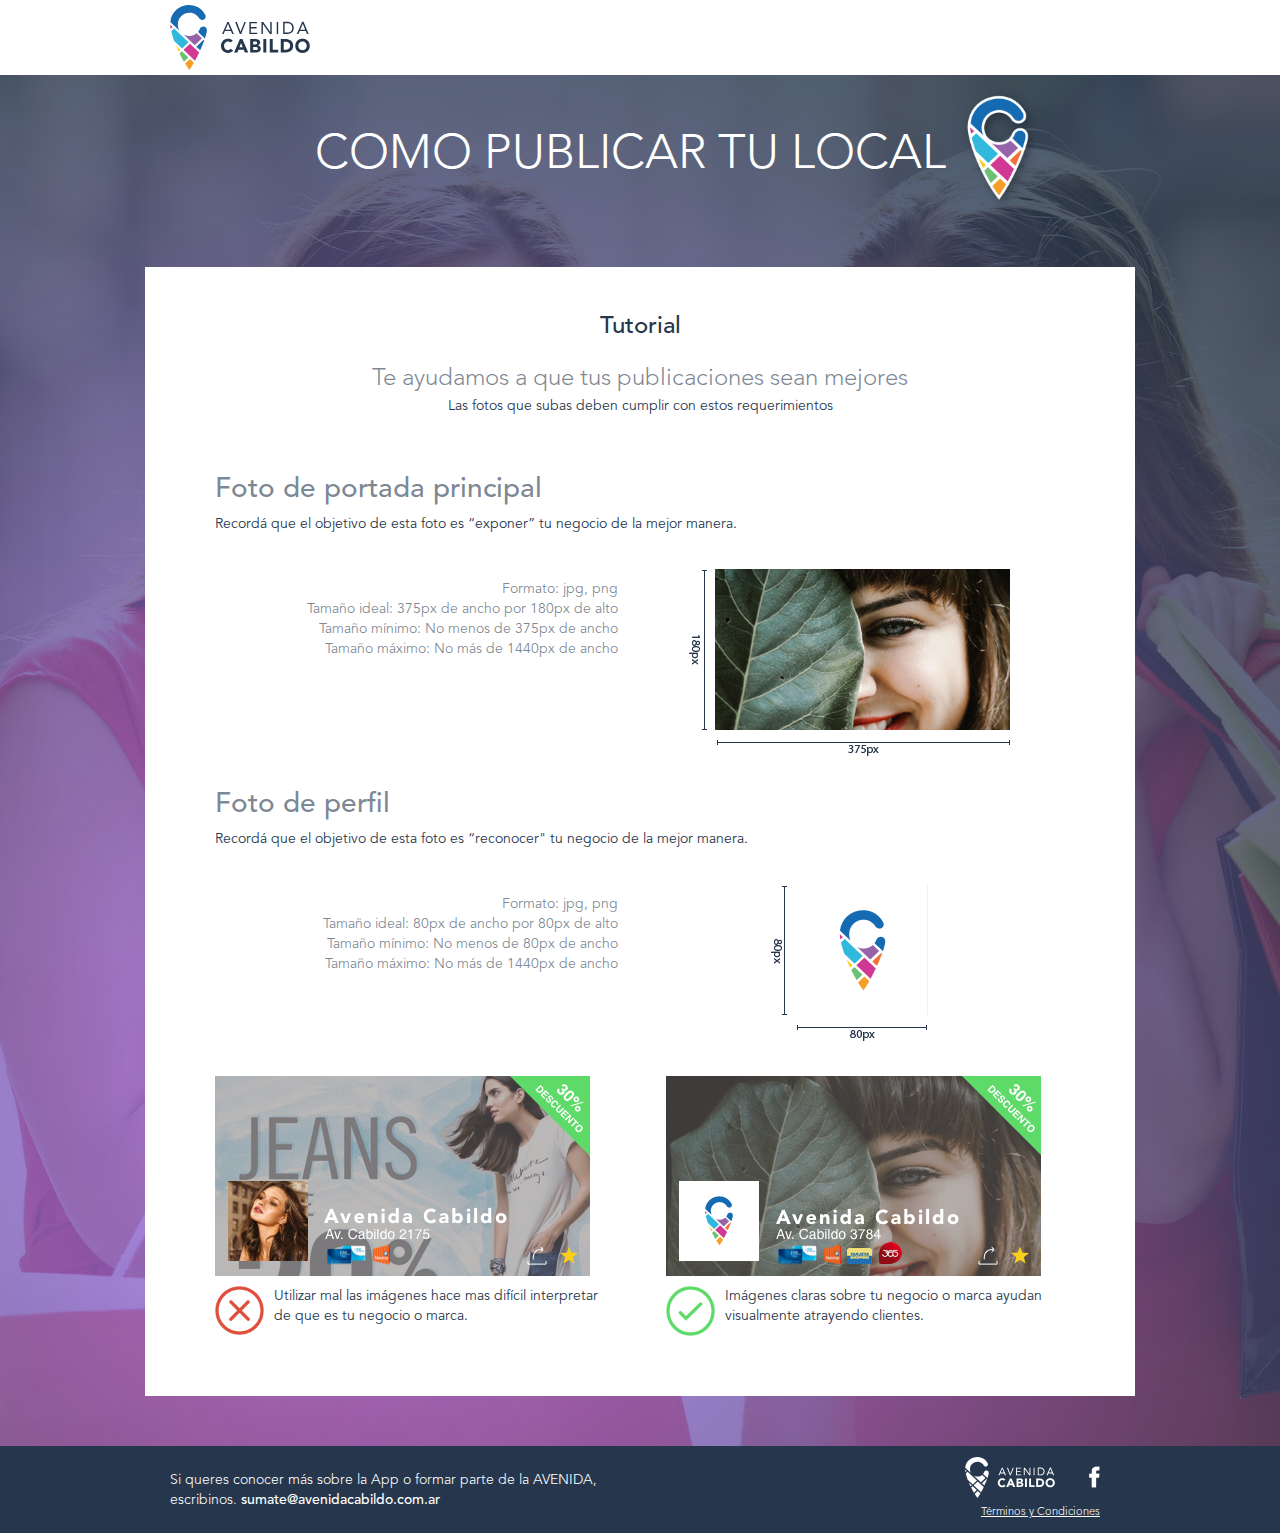
<file: tutorial.html>
<!DOCTYPE html>
<!--  This site was created in Webflow. http://www.webflow.com -->
<!--  Last Published: Mon Feb 06 2017 15:53:42 GMT+0000 (UTC)  -->
<html data-wf-page="583f301cc047cc150c5a16f9" data-wf-site="583d7eefde300e902259c140">
<head>
  <meta charset="utf-8">
  <title>Avenida Cabildo | Tutorial</title>
  <meta content="Avenida Cabildo | Tutorial" property="og:title">
  <meta content="width=device-width, initial-scale=1" name="viewport">
  <meta content="Webflow" name="generator">
  <link href="css/normalize.css" rel="stylesheet" type="text/css">
  <link href="css/webflow.css" rel="stylesheet" type="text/css">
  <link href="css/avenidacabildo.webflow.css" rel="stylesheet" type="text/css">
  <script src="js/modernizr.js" type="text/javascript"></script>
  <link href="images/5877e0982a54c5ec3ce1eee6_favicon.png" rel="shortcut icon" type="image/x-icon">
  <link href="images/5877e0a09ac381814417974d_webclip.png" rel="apple-touch-icon">
  <script>
    (function(i,s,o,g,r,a,m){i['GoogleAnalyticsObject']=r;i[r]=i[r]||function(){
    (i[r].q=i[r].q||[]).push(arguments)},i[r].l=1*new Date();a=s.createElement(o),
    m=s.getElementsByTagName(o)[0];a.async=1;a.src=g;m.parentNode.insertBefore(a,m)
    })(window,document,'script','https://www.google-analytics.com/analytics.js','ga');
    ga('create', 'UA-90324640-1', 'auto');
    ga('send', 'pageview');
  </script>
  <!--  Facebook Pixel Code  -->
  <script>
    !function(f,b,e,v,n,t,s){if(f.fbq)return;n=f.fbq=function(){n.callMethod?
    n.callMethod.apply(n,arguments):n.queue.push(arguments)};if(!f._fbq)f._fbq=n;
    n.push=n;n.loaded=!0;n.version='2.0';n.queue=[];t=b.createElement(e);t.async=!0;
    t.src=v;s=b.getElementsByTagName(e)[0];s.parentNode.insertBefore(t,s)}(window,
    document,'script','https://connect.facebook.net/en_US/fbevents.js');
    fbq('init', '804089269748275'); // Insert your pixel ID here.
    fbq('track', 'PageView');
  </script>
  <noscript><img height="1" width="1" style="display:none" src="https://www.facebook.com/tr?id=804089269748275&ev=PageView&noscript=1">
  </noscript>
  <!--  DO NOT MODIFY  -->
  <!--  End Facebook Pixel Code  -->
</head>
<body>
  <div class="seccion">
    <div class="container">
      <div class="titulares">
        <h1 class="titulares__h1 titulares__h1--ubicacion">Como publicar tu local</h1>
        <div class="titulares__logo"><img class="titulares__logo__img" src="images/Simbolo.png">
        </div>
      </div>
      <h2 class="container__h2">Estas entrando a AVENIDA <span class="container__h2--span">CABILDO</span> por primera vez</h2>
      <div class="campos">
        <h3 class="campos__h3">Tutorial</h3>
        <h4 class="campos__h4">Te ayudamos a que tus publicaciones sean mejores</h4>
        <p class="campos__p--head">Las fotos que subas deben cumplir con estos requerimientos</p>
        <div class="campos__portada">
          <h4 class="campos__foto__h4">Foto de portada principal</h4>
          <div class="campos__foto__text">Recordá que el objetivo de esta foto es “exponer” tu negocio de la mejor manera.</div>
          <div class="campos__espesificaciones w-clearfix">
            <p class="campos__foto_p">Formato: jpg, png
              <br>Tamaño ideal: 375px de ancho por 180px de alto
              <br>Tamaño mínimo: No menos de 375px de ancho
              <br>Tamaño máximo: No más de 1440px de ancho</p>
            <div class="campos__img"><img src="images/Medidas_cover.png">
            </div>
          </div>
        </div>
        <div class="campos__perfil">
          <h4 class="campos__foto__h4">Foto de perfil</h4>
          <div class="campos__foto__text">Recordá que el objetivo de esta foto es “reconocer" tu negocio de la mejor manera.</div>
          <div class="campos__espesificaciones w-clearfix">
            <p class="campos__foto_p">Formato: jpg, png
              <br>Tamaño ideal: 80px de ancho por 80px de alto
              <br>Tamaño mínimo: No menos de 80px de ancho
              <br>Tamaño máximo: No más de 1440px de ancho</p>
            <div class="campos__img"><img src="images/medidas_Perfil.png">
            </div>
          </div>
        </div>
        <div class="campos__ejemplos">
          <div class="campos__ejemplos__col"><img src="images/Group-18.png">
            <div class="campos__ejemplos__col__pie">
              <div class="campos__ejemplos__col_pie__img"><img src="images/no.png">
              </div>
              <p class="campos__ejemplos__col_pie__p">Utilizar mal las imágenes hace mas difícil interpretar de que es tu negocio o marca.</p>
            </div>
          </div>
          <div class="campos__ejemplos__col"><img src="images/avCabildo_A.png">
            <div class="campos__ejemplos__col__pie">
              <div class="campos__ejemplos__col_pie__img"><img src="images/si.png">
              </div>
              <p class="campos__ejemplos__col_pie__p">Imágenes claras sobre tu negocio o marca ayudan visualmente atrayendo clientes.</p>
            </div>
          </div>
        </div><a class="campos__btn hide w-button" href="index.html">CONTINUAR</a>
      </div>
      <div class="barranav w-nav" data-animation="default" data-collapse="medium" data-duration="400">
        <div class="contenedor w-container">
          <a class="brand w-nav-brand" href="index.html"><img class="brand__img" src="images/AvenidaCabildo.svg" width="140">
          </a>
          <nav class="navmenu w-nav-menu" role="navigation"><a class="navmenu__link navmenu__link--btn w-nav-link" href="#">DESCARGAR APP</a><a class="navmenu__link w-nav-link" href="comercial.html">PRECIOS</a><a class="navmenu__link w-nav-link" href="iniciar-sesion.html">INGRESAR</a>
          </nav>
          <div class="menubtn w-nav-button">
            <div class="w-icon-nav-menu"></div>
          </div>
        </div>
      </div>
    </div>
  </div>
  <div class="footer">
    <div class="footer__container w-container">
      <div class="footer__izq">
        <div class="footer__izq__texto">Si queres conocer más sobre la App o formar parte de la AVENIDA, escribinos.&nbsp;<a class="linkfooter" href="mailto:hola@avenidacabildo.com.ar?subject=Quiero conocer más sobre Avenida Cabildo">sumate@avenidacabildo.com.ar</a>
        </div>
      </div>
      <div class="footer__der">
        <a class="footer_der__logo w-inline-block" href="index.html"><img src="images/AvenidaCabildoBlanco.svg" width="90">
        </a>
        <a class="footer__der__facebook w-inline-block" href="https://www.facebook.com/AvenidaCabildoApp" target="_blank"><img src="images/Facebook_footer.png">
        </a><a class="termcon" href="terminos-y-condiciones.html" target="_blank">Términos y Condiciones</a>
      </div>
    </div>
  </div>
  <script src="https://ajax.googleapis.com/ajax/libs/jquery/2.2.0/jquery.min.js" type="text/javascript"></script>
  <script src="js/webflow.js" type="text/javascript"></script>
  <!-- [if lte IE 9]><script src="https://cdnjs.cloudflare.com/ajax/libs/placeholders/3.0.2/placeholders.min.js"></script><![endif] -->
  <!-- <script src="https://ajax.googleapis.com/ajax/libs/angularjs/1.5.8/angular.min.js"></script>
  <script type="text/javascript" src="https://waaws-api.herokuapp.com/avenida-cabildo/browser/ng-wapi.js"></script> -->
</body>
</html>
</file>
<file: css/webflow.css>
@font-face {
  font-family: 'webflow-icons';
  src: url([data-uri]) format('truetype'), url([data-uri]) format('woff');
  font-weight: normal;
  font-style: normal;
}
[class^="w-icon-"],
[class*=" w-icon-"] {
  font-family: 'webflow-icons';
  speak: none;
  font-style: normal;
  font-weight: normal;
  font-variant: normal;
  text-transform: none;
  line-height: 1;
  -webkit-font-smoothing: antialiased;
  -moz-osx-font-smoothing: grayscale;
}
.w-icon-slider-right:before {
  content: "\e600";
}
.w-icon-slider-left:before {
  content: "\e601";
}
.w-icon-nav-menu:before {
  content: "\e602";
}
.w-icon-arrow-down:before,
.w-icon-dropdown-toggle:before {
  content: "\e603";
}
* {
  -webkit-box-sizing: border-box;
  -moz-box-sizing: border-box;
  box-sizing: border-box;
}
html {
  height: 100%;
}
body {
  margin: 0;
  min-height: 100%;
  background-color: #fff;
  font-family: Arial, sans-serif;
  font-size: 14px;
  line-height: 20px;
  color: #333;
}
img {
  max-width: 100%;
  vertical-align: middle;
  display: inline-block;
}
html.w-mod-touch * {
  background-attachment: scroll !important;
}
.w-block {
  display: block;
}
.w-inline-block {
  max-width: 100%;
  display: inline-block;
}
.w-clearfix:before,
.w-clearfix:after {
  content: " ";
  display: table;
}
.w-clearfix:after {
  clear: both;
}
.w-preserve-3d {
  transform-style: preserve-3d;
}
.w-hidden {
  display: none;
}
.w-button {
  display: inline-block;
  padding: 9px 15px;
  background-color: #3898EC;
  color: white;
  border: 0;
  line-height: inherit;
  text-decoration: none;
  cursor: pointer;
  border-radius: 0;
}
input.w-button {
  -webkit-appearance: button;
}
html[data-w-dynpage] [data-w-cloak] {
  color: transparent !important;
}
.w-webflow-badge,
.w-webflow-badge * {
  position: static;
  left: auto;
  top: auto;
  right: auto;
  bottom: auto;
  z-index: auto;
  display: block;
  visibility: visible;
  overflow: visible;
  overflow-x: visible;
  overflow-y: visible;
  box-sizing: border-box;
  width: auto;
  height: auto;
  max-height: none;
  max-width: none;
  min-height: 0;
  min-width: 0;
  margin: 0;
  padding: 0;
  float: none;
  clear: none;
  border: 0 none transparent;
  border-radius: 0;
  background: none;
  background-image: none;
  background-position: 0% 0%;
  background-size: auto auto;
  background-repeat: repeat;
  background-origin: padding-box;
  background-clip: border-box;
  background-attachment: scroll;
  background-color: transparent;
  box-shadow: none;
  opacity: 1.0;
  transform: none;
  transition: none;
  direction: ltr;
  font-family: inherit;
  font-weight: inherit;
  color: inherit;
  font-size: inherit;
  line-height: inherit;
  font-style: inherit;
  font-variant: inherit;
  text-align: inherit;
  letter-spacing: inherit;
  text-decoration: inherit;
  text-indent: 0;
  text-transform: inherit;
  list-style-type: disc;
  text-shadow: none;
  font-smoothing: auto;
  vertical-align: baseline;
  cursor: inherit;
  white-space: inherit;
  word-break: normal;
  word-spacing: normal;
  word-wrap: normal;
}
.w-webflow-badge {
  position: fixed !important;
  display: inline-block !important;
  visibility: visible !important;
  opacity: 1 !important;
  z-index: 2147483647 !important;
  top: auto !important;
  right: 12px !important;
  bottom: 12px !important;
  left: auto !important;
  color: #AAADB0 !important;
  background-color: #fff !important;
  border-radius: 3px !important;
  padding: 6px 8px 6px 6px !important;
  font-size: 12px !important;
  opacity: 1.0 !important;
  line-height: 14px !important;
  text-decoration: none !important;
  transform: none !important;
  margin: 0 !important;
  width: auto !important;
  height: auto !important;
  overflow: visible !important;
  white-space: nowrap;
  box-shadow: 0 0 0 1px rgba(0, 0, 0, 0.1), 0px 1px 3px rgba(0, 0, 0, 0.1);
}
.w-webflow-badge > img {
  display: inline-block !important;
  visibility: visible !important;
  opacity: 1 !important;
  vertical-align: middle !important;
}
h1,
h2,
h3,
h4,
h5,
h6 {
  font-weight: bold;
  margin-bottom: 10px;
}
h1 {
  font-size: 38px;
  line-height: 44px;
  margin-top: 20px;
}
h2 {
  font-size: 32px;
  line-height: 36px;
  margin-top: 20px;
}
h3 {
  font-size: 24px;
  line-height: 30px;
  margin-top: 20px;
}
h4 {
  font-size: 18px;
  line-height: 24px;
  margin-top: 10px;
}
h5 {
  font-size: 14px;
  line-height: 20px;
  margin-top: 10px;
}
h6 {
  font-size: 12px;
  line-height: 18px;
  margin-top: 10px;
}
p {
  margin-top: 0;
  margin-bottom: 10px;
}
a:focus {
  outline: 0;
}
blockquote {
  margin: 0 0 10px 0;
  padding: 10px 20px;
  border-left: 5px solid #E2E2E2;
  font-size: 18px;
  line-height: 22px;
}
figure {
  margin: 0;
  margin-bottom: 10px;
}
figcaption {
  margin-top: 5px;
  text-align: center;
}
ul,
ol {
  margin-top: 0px;
  margin-bottom: 10px;
  padding-left: 40px;
}
.w-list-unstyled {
  padding-left: 0;
  list-style: none;
}
.w-embed:before,
.w-embed:after {
  content: " ";
  display: table;
}
.w-embed:after {
  clear: both;
}
.w-video {
  width: 100%;
  position: relative;
  padding: 0;
}
.w-video iframe,
.w-video object,
.w-video embed {
  position: absolute;
  top: 0;
  left: 0;
  width: 100%;
  height: 100%;
}
fieldset {
  padding: 0;
  margin: 0;
  border: 0;
}
button,
html input[type="button"],
input[type="reset"] {
  border: 0;
  cursor: pointer;
  -webkit-appearance: button;
}
.w-form {
  margin: 0 0 15px;
}
.w-form-done {
  display: none;
  padding: 20px;
  text-align: center;
  background-color: #dddddd;
}
.w-form-fail {
  display: none;
  margin-top: 10px;
  padding: 10px;
  background-color: #ffdede;
}
label {
  display: block;
  margin-bottom: 5px;
  font-weight: bold;
}
.w-input,
.w-select {
  display: block;
  width: 100%;
  height: 38px;
  padding: 8px 12px;
  margin-bottom: 10px;
  font-size: 14px;
  line-height: 1.428571429;
  color: #333333;
  vertical-align: middle;
  background-color: #ffffff;
  border: 1px solid #cccccc;
}
.w-input:-moz-placeholder,
.w-select:-moz-placeholder {
  color: #999;
}
.w-input::-moz-placeholder,
.w-select::-moz-placeholder {
  color: #999;
  opacity: 1;
}
.w-input:-ms-input-placeholder,
.w-select:-ms-input-placeholder {
  color: #999;
}
.w-input::-webkit-input-placeholder,
.w-select::-webkit-input-placeholder {
  color: #999;
}
.w-input:focus,
.w-select:focus {
  border-color: #3898EC;
  outline: 0;
}
.w-input[disabled],
.w-select[disabled],
.w-input[readonly],
.w-select[readonly],
fieldset[disabled] .w-input,
fieldset[disabled] .w-select {
  cursor: not-allowed;
  background-color: #eeeeee;
}
textarea.w-input,
textarea.w-select {
  height: auto;
}
.w-select {
  background-image: -webkit-linear-gradient(white 0%, #f3f3f3 100%);
  background-image: linear-gradient(white 0%, #f3f3f3 100%);
}
.w-select[multiple] {
  height: auto;
}
.w-form-label {
  display: inline-block;
  cursor: pointer;
  font-weight: normal;
  margin-bottom: 0px;
}
.w-checkbox,
.w-radio {
  display: block;
  margin-bottom: 5px;
  padding-left: 20px;
}
.w-checkbox:before,
.w-radio:before,
.w-checkbox:after,
.w-radio:after {
  content: " ";
  display: table;
}
.w-checkbox:after,
.w-radio:after {
  clear: both;
}
.w-checkbox-input,
.w-radio-input {
  margin: 4px 0 0;
  margin-top: 1px \9;
  line-height: normal;
  float: left;
  margin-left: -20px;
}
.w-radio-input {
  margin-top: 3px;
}
.w-container {
  margin-left: auto;
  margin-right: auto;
  max-width: 940px;
}
.w-container:before,
.w-container:after {
  content: " ";
  display: table;
}
.w-container:after {
  clear: both;
}
.w-container .w-row {
  margin-left: -10px;
  margin-right: -10px;
}
.w-row:before,
.w-row:after {
  content: " ";
  display: table;
}
.w-row:after {
  clear: both;
}
.w-row .w-row {
  margin-left: 0;
  margin-right: 0;
}
.w-col {
  position: relative;
  float: left;
  width: 100%;
  min-height: 1px;
  padding-left: 10px;
  padding-right: 10px;
}
.w-col .w-col {
  padding-left: 0;
  padding-right: 0;
}
.w-col-1 {
  width: 8.33333333%;
}
.w-col-2 {
  width: 16.66666667%;
}
.w-col-3 {
  width: 25%;
}
.w-col-4 {
  width: 33.33333333%;
}
.w-col-5 {
  width: 41.66666667%;
}
.w-col-6 {
  width: 50%;
}
.w-col-7 {
  width: 58.33333333%;
}
.w-col-8 {
  width: 66.66666667%;
}
.w-col-9 {
  width: 75%;
}
.w-col-10 {
  width: 83.33333333%;
}
.w-col-11 {
  width: 91.66666667%;
}
.w-col-12 {
  width: 100%;
}
.w-hidden-main {
  display: none !important;
}
@media screen and (max-width: 991px) {
  .w-container {
    max-width: 728px;
  }
  .w-hidden-main {
    display: inherit !important;
  }
  .w-hidden-medium {
    display: none !important;
  }
  .w-col-medium-1 {
    width: 8.33333333%;
  }
  .w-col-medium-2 {
    width: 16.66666667%;
  }
  .w-col-medium-3 {
    width: 25%;
  }
  .w-col-medium-4 {
    width: 33.33333333%;
  }
  .w-col-medium-5 {
    width: 41.66666667%;
  }
  .w-col-medium-6 {
    width: 50%;
  }
  .w-col-medium-7 {
    width: 58.33333333%;
  }
  .w-col-medium-8 {
    width: 66.66666667%;
  }
  .w-col-medium-9 {
    width: 75%;
  }
  .w-col-medium-10 {
    width: 83.33333333%;
  }
  .w-col-medium-11 {
    width: 91.66666667%;
  }
  .w-col-medium-12 {
    width: 100%;
  }
  .w-col-stack {
    width: 100%;
    left: auto;
    right: auto;
  }
}
@media screen and (max-width: 767px) {
  .w-hidden-main {
    display: inherit !important;
  }
  .w-hidden-medium {
    display: inherit !important;
  }
  .w-hidden-small {
    display: none !important;
  }
  .w-row,
  .w-container .w-row {
    margin-left: 0;
    margin-right: 0;
  }
  .w-col {
    width: 100%;
    left: auto;
    right: auto;
  }
  .w-col-small-1 {
    width: 8.33333333%;
  }
  .w-col-small-2 {
    width: 16.66666667%;
  }
  .w-col-small-3 {
    width: 25%;
  }
  .w-col-small-4 {
    width: 33.33333333%;
  }
  .w-col-small-5 {
    width: 41.66666667%;
  }
  .w-col-small-6 {
    width: 50%;
  }
  .w-col-small-7 {
    width: 58.33333333%;
  }
  .w-col-small-8 {
    width: 66.66666667%;
  }
  .w-col-small-9 {
    width: 75%;
  }
  .w-col-small-10 {
    width: 83.33333333%;
  }
  .w-col-small-11 {
    width: 91.66666667%;
  }
  .w-col-small-12 {
    width: 100%;
  }
}
@media screen and (max-width: 479px) {
  .w-container {
    max-width: none;
  }
  .w-hidden-main {
    display: inherit !important;
  }
  .w-hidden-medium {
    display: inherit !important;
  }
  .w-hidden-small {
    display: inherit !important;
  }
  .w-hidden-tiny {
    display: none !important;
  }
  .w-col {
    width: 100%;
  }
  .w-col-tiny-1 {
    width: 8.33333333%;
  }
  .w-col-tiny-2 {
    width: 16.66666667%;
  }
  .w-col-tiny-3 {
    width: 25%;
  }
  .w-col-tiny-4 {
    width: 33.33333333%;
  }
  .w-col-tiny-5 {
    width: 41.66666667%;
  }
  .w-col-tiny-6 {
    width: 50%;
  }
  .w-col-tiny-7 {
    width: 58.33333333%;
  }
  .w-col-tiny-8 {
    width: 66.66666667%;
  }
  .w-col-tiny-9 {
    width: 75%;
  }
  .w-col-tiny-10 {
    width: 83.33333333%;
  }
  .w-col-tiny-11 {
    width: 91.66666667%;
  }
  .w-col-tiny-12 {
    width: 100%;
  }
}
.w-widget {
  position: relative;
}
.w-widget-map {
  width: 100%;
  height: 400px;
}
.w-widget-map label {
  width: auto;
  display: inline;
}
.w-widget-map img {
  max-width: inherit;
}
.w-widget-map .gm-style-iw {
  width: 90% !important;
  height: auto !important;
  top: 7px !important;
  left: 6% !important;
  display: inline;
  text-align: center;
  overflow: hidden;
}
.w-widget-map .gm-style-iw + div {
  display: none;
}
.w-widget-twitter {
  overflow: hidden;
}
.w-widget-twitter-count-shim {
  display: inline-block;
  vertical-align: top;
  position: relative;
  width: 28px;
  height: 20px;
  text-align: center;
  background: white;
  border: #758696 solid 1px;
  border-radius: 3px;
}
.w-widget-twitter-count-shim * {
  pointer-events: none;
  -webkit-user-select: none;
  -moz-user-select: none;
  -ms-user-select: none;
  user-select: none;
}
.w-widget-twitter-count-shim .w-widget-twitter-count-inner {
  position: relative;
  font-size: 15px;
  line-height: 12px;
  text-align: center;
  color: #999;
  font-family: serif;
}
.w-widget-twitter-count-shim .w-widget-twitter-count-clear {
  position: relative;
  display: block;
}
.w-widget-twitter-count-shim.w--large {
  width: 36px;
  height: 28px;
  margin-left: 7px;
}
.w-widget-twitter-count-shim.w--large .w-widget-twitter-count-inner {
  font-size: 18px;
  line-height: 18px;
}
.w-widget-twitter-count-shim:not(.w--vertical) {
  margin-left: 5px;
  margin-right: 8px;
}
.w-widget-twitter-count-shim:not(.w--vertical).w--large {
  margin-left: 6px;
}
.w-widget-twitter-count-shim:not(.w--vertical):before,
.w-widget-twitter-count-shim:not(.w--vertical):after {
  top: 50%;
  left: 0;
  border: solid transparent;
  content: " ";
  height: 0;
  width: 0;
  position: absolute;
  pointer-events: none;
}
.w-widget-twitter-count-shim:not(.w--vertical):before {
  border-color: rgba(117, 134, 150, 0);
  border-right-color: #5d6c7b;
  border-width: 4px;
  margin-left: -9px;
  margin-top: -4px;
}
.w-widget-twitter-count-shim:not(.w--vertical).w--large:before {
  border-width: 5px;
  margin-left: -10px;
  margin-top: -5px;
}
.w-widget-twitter-count-shim:not(.w--vertical):after {
  border-color: rgba(255, 255, 255, 0);
  border-right-color: white;
  border-width: 4px;
  margin-left: -8px;
  margin-top: -4px;
}
.w-widget-twitter-count-shim:not(.w--vertical).w--large:after {
  border-width: 5px;
  margin-left: -9px;
  margin-top: -5px;
}
.w-widget-twitter-count-shim.w--vertical {
  width: 61px;
  height: 33px;
  margin-bottom: 8px;
}
.w-widget-twitter-count-shim.w--vertical:before,
.w-widget-twitter-count-shim.w--vertical:after {
  top: 100%;
  left: 50%;
  border: solid transparent;
  content: " ";
  height: 0;
  width: 0;
  position: absolute;
  pointer-events: none;
}
.w-widget-twitter-count-shim.w--vertical:before {
  border-color: rgba(117, 134, 150, 0);
  border-top-color: #5d6c7b;
  border-width: 5px;
  margin-left: -5px;
}
.w-widget-twitter-count-shim.w--vertical:after {
  border-color: rgba(255, 255, 255, 0);
  border-top-color: white;
  border-width: 4px;
  margin-left: -4px;
}
.w-widget-twitter-count-shim.w--vertical .w-widget-twitter-count-inner {
  font-size: 18px;
  line-height: 22px;
}
.w-widget-twitter-count-shim.w--vertical.w--large {
  width: 76px;
}
.w-widget-gplus {
  overflow: hidden;
}
.w-background-video {
  position: relative;
  overflow: hidden;
  height: 500px;
  color: white;
}
.w-background-video > video {
  background-size: cover;
  background-position: 50% 50%;
  position: absolute;
  right: -100%;
  bottom: -100%;
  top: -100%;
  left: -100%;
  margin: auto;
  min-width: 100%;
  min-height: 100%;
  z-index: -100;
}
.w-slider {
  position: relative;
  height: 300px;
  text-align: center;
  background: #dddddd;
  clear: both;
  -webkit-tap-highlight-color: rgba(0, 0, 0, 0);
  tap-highlight-color: rgba(0, 0, 0, 0);
}
.w-slider-mask {
  position: relative;
  display: block;
  overflow: hidden;
  z-index: 1;
  left: 0;
  right: 0;
  height: 100%;
  white-space: nowrap;
}
.w-slide {
  position: relative;
  display: inline-block;
  vertical-align: top;
  width: 100%;
  height: 100%;
  white-space: normal;
  text-align: left;
}
.w-slider-nav {
  position: absolute;
  z-index: 2;
  top: auto;
  right: 0;
  bottom: 0;
  left: 0;
  margin: auto;
  padding-top: 10px;
  height: 40px;
  text-align: center;
  -webkit-tap-highlight-color: rgba(0, 0, 0, 0);
  tap-highlight-color: rgba(0, 0, 0, 0);
}
.w-slider-nav.w-round > div {
  border-radius: 100%;
}
.w-slider-nav.w-num > div {
  width: auto;
  height: auto;
  padding: 0.2em 0.5em;
  font-size: inherit;
  line-height: inherit;
}
.w-slider-nav.w-shadow > div {
  box-shadow: 0 0 3px rgba(51, 51, 51, 0.4);
}
.w-slider-nav-invert {
  color: #fff;
}
.w-slider-nav-invert > div {
  background-color: rgba(34, 34, 34, 0.4);
}
.w-slider-nav-invert > div.w-active {
  background-color: #222;
}
.w-slider-dot {
  position: relative;
  display: inline-block;
  width: 1em;
  height: 1em;
  background-color: rgba(255, 255, 255, 0.4);
  cursor: pointer;
  margin: 0 3px 0.5em;
  transition: background-color 100ms, color 100ms;
}
.w-slider-dot.w-active {
  background-color: #fff;
}
.w-slider-arrow-left,
.w-slider-arrow-right {
  position: absolute;
  width: 80px;
  top: 0;
  right: 0;
  bottom: 0;
  left: 0;
  margin: auto;
  cursor: pointer;
  overflow: hidden;
  color: white;
  font-size: 40px;
  -webkit-tap-highlight-color: rgba(0, 0, 0, 0);
  tap-highlight-color: rgba(0, 0, 0, 0);
  -webkit-user-select: none;
  -moz-user-select: none;
  -ms-user-select: none;
  user-select: none;
}
.w-slider-arrow-left [class^="w-icon-"],
.w-slider-arrow-right [class^="w-icon-"],
.w-slider-arrow-left [class*=" w-icon-"],
.w-slider-arrow-right [class*=" w-icon-"] {
  position: absolute;
}
.w-slider-arrow-left {
  z-index: 3;
  right: auto;
}
.w-slider-arrow-right {
  z-index: 4;
  left: auto;
}
.w-icon-slider-left,
.w-icon-slider-right {
  top: 0;
  right: 0;
  bottom: 0;
  left: 0;
  margin: auto;
  width: 1em;
  height: 1em;
}
.w-dropdown {
  display: inline-block;
  position: relative;
  text-align: left;
  margin-left: auto;
  margin-right: auto;
  z-index: 900;
}
.w-dropdown-btn,
.w-dropdown-toggle,
.w-dropdown-link {
  position: relative;
  vertical-align: top;
  text-decoration: none;
  color: #222222;
  padding: 20px;
  text-align: left;
  margin-left: auto;
  margin-right: auto;
  white-space: nowrap;
}
.w-dropdown-toggle {
  -webkit-user-select: none;
  -moz-user-select: none;
  -ms-user-select: none;
  user-select: none;
  display: inline-block;
  cursor: pointer;
  padding-right: 40px;
}
.w-dropdown-toggle:focus {
  outline: 0;
}
.w-icon-dropdown-toggle {
  position: absolute;
  top: 0;
  right: 0;
  bottom: 0;
  margin: auto;
  margin-right: 20px;
  width: 1em;
  height: 1em;
}
.w-dropdown-list {
  position: absolute;
  background: #dddddd;
  display: none;
  min-width: 100%;
}
.w-dropdown-list.w--open {
  display: block;
}
.w-dropdown-link {
  padding: 10px 20px;
  display: block;
  color: #222222;
}
.w-dropdown-link.w--current {
  color: #0082f3;
}
.w-nav[data-collapse="all"] .w-dropdown,
.w-nav[data-collapse="all"] .w-dropdown-toggle {
  display: block;
}
.w-nav[data-collapse="all"] .w-dropdown-list {
  position: static;
}
@media screen and (max-width: 991px) {
  .w-nav[data-collapse="medium"] .w-dropdown,
  .w-nav[data-collapse="medium"] .w-dropdown-toggle {
    display: block;
  }
  .w-nav[data-collapse="medium"] .w-dropdown-list {
    position: static;
  }
}
@media screen and (max-width: 767px) {
  .w-nav[data-collapse="small"] .w-dropdown,
  .w-nav[data-collapse="small"] .w-dropdown-toggle {
    display: block;
  }
  .w-nav[data-collapse="small"] .w-dropdown-list {
    position: static;
  }
  .w-nav-brand {
    padding-left: 10px;
  }
}
@media screen and (max-width: 479px) {
  .w-nav[data-collapse="tiny"] .w-dropdown,
  .w-nav[data-collapse="tiny"] .w-dropdown-toggle {
    display: block;
  }
  .w-nav[data-collapse="tiny"] .w-dropdown-list {
    position: static;
  }
}
/**
 * ## Note
 * Safari (on both iOS and OS X) does not handle viewport units (vh, vw) well.
 * For example percentage units do not work on descendants of elements that
 * have any dimensions expressed in viewport units. It also doesn’t handle them at
 * all in `calc()`.
 */
/**
 * Wrapper around all lightbox elements
 *
 * 1. Since the lightbox can receive focus, IE also gives it an outline.
 * 2. Fixes flickering on Chrome when a transition is in progress
 *    underneath the lightbox.
 */
.w-lightbox-backdrop {
  color: #000;
  cursor: auto;
  font-family: serif;
  font-size: medium;
  font-style: normal;
  font-variant: normal;
  font-weight: normal;
  letter-spacing: normal;
  line-height: normal;
  list-style: disc;
  text-align: start;
  text-indent: 0;
  text-shadow: none;
  text-transform: none;
  visibility: visible;
  white-space: normal;
  word-break: normal;
  word-spacing: normal;
  word-wrap: normal;
  position: fixed;
  top: 0;
  right: 0;
  bottom: 0;
  left: 0;
  color: #fff;
  font-family: "Helvetica Neue", Helvetica, Ubuntu, "Segoe UI", Verdana, sans-serif;
  font-size: 17px;
  line-height: 1.2;
  font-weight: 300;
  text-align: center;
  background: rgba(0, 0, 0, 0.9);
  z-index: 2000;
  outline: 0;
  /* 1 */
  opacity: 0;
  -webkit-user-select: none;
  -moz-user-select: none;
  -ms-user-select: none;
  -webkit-tap-highlight-color: transparent;
  -webkit-transform: translate(0, 0);
  /* 2 */
}
/**
 * Neat trick to bind the rubberband effect to our canvas instead of the whole
 * document on iOS. It also prevents a bug that causes the document underneath to scroll.
 */
.w-lightbox-backdrop,
.w-lightbox-container {
  height: 100%;
  overflow: auto;
  -webkit-overflow-scrolling: touch;
}
.w-lightbox-content {
  position: relative;
  height: 100vh;
  overflow: hidden;
}
.w-lightbox-view {
  position: absolute;
  width: 100vw;
  height: 100vh;
  opacity: 0;
}
.w-lightbox-view:before {
  content: "";
  height: 100vh;
}
/* .w-lightbox-content */
.w-lightbox-group,
.w-lightbox-group .w-lightbox-view,
.w-lightbox-group .w-lightbox-view:before {
  height: 86vh;
}
.w-lightbox-frame,
.w-lightbox-view:before {
  display: inline-block;
  vertical-align: middle;
}
/*
 * 1. Remove default margin set by user-agent on the <figure> element.
 */
.w-lightbox-figure {
  position: relative;
  margin: 0;
  /* 1 */
}
.w-lightbox-group .w-lightbox-figure {
  cursor: pointer;
}
/**
 * IE adds image dimensions as width and height attributes on the IMG tag,
 * but we need both width and height to be set to auto to enable scaling.
 */
.w-lightbox-img {
  width: auto;
  height: auto;
  max-width: none;
}
/**
 * 1. Reset if style is set by user on "All Images"
 */
.w-lightbox-image {
  display: block;
  float: none;
  /* 1 */
  max-width: 100vw;
  max-height: 100vh;
}
.w-lightbox-group .w-lightbox-image {
  max-height: 86vh;
}
.w-lightbox-caption {
  position: absolute;
  right: 0;
  bottom: 0;
  left: 0;
  padding: .5em 1em;
  background: rgba(0, 0, 0, 0.4);
  text-align: left;
  text-overflow: ellipsis;
  white-space: nowrap;
  overflow: hidden;
}
.w-lightbox-embed {
  position: absolute;
  top: 0;
  right: 0;
  bottom: 0;
  left: 0;
  width: 100%;
  height: 100%;
}
.w-lightbox-control {
  position: absolute;
  top: 0;
  width: 4em;
  background-size: 24px;
  background-repeat: no-repeat;
  background-position: center;
  cursor: pointer;
  -webkit-transition: all .3s;
  transition: all .3s;
}
.w-lightbox-left {
  display: none;
  bottom: 0;
  left: 0;
  /* <svg xmlns="http://www.w3.org/2000/svg" viewBox="-20 0 24 40" width="24" height="40"><g transform="rotate(45)"><path d="m0 0h5v23h23v5h-28z" opacity=".4"/><path d="m1 1h3v23h23v3h-26z" fill="#fff"/></g></svg> */
  background-image: url("[data-uri]");
}
.w-lightbox-right {
  display: none;
  right: 0;
  bottom: 0;
  /* <svg xmlns="http://www.w3.org/2000/svg" viewBox="-4 0 24 40" width="24" height="40"><g transform="rotate(45)"><path d="m0-0h28v28h-5v-23h-23z" opacity=".4"/><path d="m1 1h26v26h-3v-23h-23z" fill="#fff"/></g></svg> */
  background-image: url("[data-uri]");
}
/*
 * Without specifying the with and height inside the SVG, all versions of IE render the icon too small.
 * The bug does not seem to manifest itself if the elements are tall enough such as the above arrows.
 * (http://stackoverflow.com/questions/16092114/background-size-differs-in-internet-explorer)
 */
.w-lightbox-close {
  right: 0;
  height: 2.6em;
  /* <svg xmlns="http://www.w3.org/2000/svg" viewBox="-4 0 18 17" width="18" height="17"><g transform="rotate(45)"><path d="m0 0h7v-7h5v7h7v5h-7v7h-5v-7h-7z" opacity=".4"/><path d="m1 1h7v-7h3v7h7v3h-7v7h-3v-7h-7z" fill="#fff"/></g></svg> */
  background-image: url("[data-uri]");
  background-size: 18px;
}
/**
 * 1. All IE versions add extra space at the bottom without this.
 */
.w-lightbox-strip {
  padding: 0 1vh;
  line-height: 0;
  /* 1 */
  white-space: nowrap;
  overflow-x: auto;
  overflow-y: hidden;
}
/*
 * 1. We use content-box to avoid having to do `width: calc(10vh + 2vw)`
 *    which doesn’t work in Safari anyway.
 * 2. Chrome renders images pixelated when switching to GPU. Making sure
 *    the parent is also rendered on the GPU (by setting translate3d for
 *    example) fixes this behavior.
 */
.w-lightbox-item {
  display: inline-block;
  width: 10vh;
  padding: 2vh 1vh;
  box-sizing: content-box;
  /* 1 */
  cursor: pointer;
  -webkit-transform: translate3d(0, 0, 0);
  /* 2 */
}
.w-lightbox-active {
  opacity: .3;
}
.w-lightbox-thumbnail {
  position: relative;
  height: 10vh;
  background: #222;
  overflow: hidden;
}
.w-lightbox-thumbnail-image {
  position: absolute;
  top: 0;
  left: 0;
}
.w-lightbox-thumbnail .w-lightbox-tall {
  top: 50%;
  width: 100%;
  -webkit-transform: translate(0, -50%);
  -ms-transform: translate(0, -50%);
  transform: translate(0, -50%);
}
.w-lightbox-thumbnail .w-lightbox-wide {
  left: 50%;
  height: 100%;
  -webkit-transform: translate(-50%, 0);
  -ms-transform: translate(-50%, 0);
  transform: translate(-50%, 0);
}
/*
 * Spinner
 *
 * Absolute pixel values are used to avoid rounding errors that would cause
 * the white spinning element to be misaligned with the track.
 */
.w-lightbox-spinner {
  position: absolute;
  top: 50%;
  left: 50%;
  box-sizing: border-box;
  width: 40px;
  height: 40px;
  margin-top: -20px;
  margin-left: -20px;
  border: 5px solid rgba(0, 0, 0, 0.4);
  border-radius: 50%;
  -webkit-animation: spin .8s infinite linear;
  animation: spin .8s infinite linear;
}
.w-lightbox-spinner:after {
  content: "";
  position: absolute;
  top: -4px;
  right: -4px;
  bottom: -4px;
  left: -4px;
  border: 3px solid transparent;
  border-bottom-color: #fff;
  border-radius: 50%;
}
/*
 * Utility classes
 */
.w-lightbox-hide {
  display: none;
}
.w-lightbox-noscroll {
  overflow: hidden;
}
@media (min-width: 768px) {
  .w-lightbox-content {
    height: 96vh;
    margin-top: 2vh;
  }
  .w-lightbox-view,
  .w-lightbox-view:before {
    height: 96vh;
  }
  /* .w-lightbox-content */
  .w-lightbox-group,
  .w-lightbox-group .w-lightbox-view,
  .w-lightbox-group .w-lightbox-view:before {
    height: 84vh;
  }
  .w-lightbox-image {
    max-width: 96vw;
    max-height: 96vh;
  }
  .w-lightbox-group .w-lightbox-image {
    max-width: 82.3vw;
    max-height: 84vh;
  }
  .w-lightbox-left,
  .w-lightbox-right {
    display: block;
    opacity: .5;
  }
  .w-lightbox-close {
    opacity: .8;
  }
  .w-lightbox-control:hover {
    opacity: 1;
  }
}
.w-lightbox-inactive,
.w-lightbox-inactive:hover {
  opacity: 0;
}
.w-richtext:before,
.w-richtext:after {
  content: " ";
  display: table;
}
.w-richtext:after {
  clear: both;
}
.w-richtext ol,
.w-richtext ul {
  overflow: hidden;
}
.w-richtext .w-richtext-figure-selected[data-rt-type="video"] div:before {
  outline: 2px solid #2895f7;
}
.w-richtext .w-richtext-figure-selected[data-rt-type="image"] div {
  outline: 2px solid #2895f7;
}
.w-richtext figure[data-rt-type="video"] > div:before {
  content: '';
  position: absolute;
  display: none;
  left: 0;
  top: 0;
  right: 0;
  bottom: 0;
  z-index: 1;
}
.w-richtext figure {
  position: relative;
  max-width: 60%;
}
.w-richtext figure > div:before,
.w-richtext figure img {
  cursor: default!important;
}
.w-richtext figure img {
  width: 100%;
}
.w-richtext figure figcaption.w-richtext-figcaption-placeholder {
  opacity: 0.6;
}
.w-richtext figure div {
  /* fix incorrectly sized selection border in the data manager */
  font-size: 0px;
  color: transparent;
}
.w-richtext figure[data-rt-type="image"] {
  display: table;
}
.w-richtext figure[data-rt-type="image"] > div {
  display: inline-block;
}
.w-richtext figure[data-rt-type="image"] > figcaption {
  display: table-caption;
  caption-side: bottom;
}
.w-richtext figure[data-rt-type="video"] {
  width: 60%;
  height: 0;
}
.w-richtext figure[data-rt-type="video"] iframe {
  position: absolute;
  top: 0;
  left: 0;
  width: 100%;
  height: 100%;
}
.w-richtext figure[data-rt-type="video"] > div {
  width: 100%;
}
.w-richtext figure.w-richtext-align-center {
  margin-right: auto;
  margin-left: auto;
  clear: both;
}
.w-richtext figure.w-richtext-align-center[data-rt-type="image"] > div {
  max-width: 100%;
}
.w-richtext figure.w-richtext-align-normal {
  clear: both;
}
.w-richtext figure.w-richtext-align-fullwidth {
  width: 100%;
  text-align: center;
  clear: both;
  display: block;
  margin-right: auto;
  margin-left: auto;
}
.w-richtext figure.w-richtext-align-fullwidth > div {
  display: inline-block;
  /* padding-bottom is used for aspect ratios in video figures
      we want the div to inherit that so hover/selection borders in the designer-canvas
      fit right*/
  padding-bottom: inherit;
}
.w-richtext figure.w-richtext-align-fullwidth > figcaption {
  display: block;
}
.w-richtext figure.w-richtext-align-floatleft {
  float: left;
  margin-right: 15px;
  clear: none;
}
.w-richtext figure.w-richtext-align-floatright {
  float: right;
  margin-left: 15px;
  clear: none;
}
.w-nav {
  position: relative;
  background: #dddddd;
  z-index: 1000;
}
.w-nav:before,
.w-nav:after {
  content: " ";
  display: table;
}
.w-nav:after {
  clear: both;
}
.w-nav-brand {
  position: relative;
  float: left;
  text-decoration: none;
  color: #333333;
}
.w-nav-link {
  position: relative;
  display: inline-block;
  vertical-align: top;
  text-decoration: none;
  color: #222222;
  padding: 20px;
  text-align: left;
  margin-left: auto;
  margin-right: auto;
}
.w-nav-link.w--current {
  color: #0082f3;
}
.w-nav-menu {
  position: relative;
  float: right;
}
.w--nav-menu-open {
  display: block !important;
  position: absolute;
  top: 100%;
  left: 0;
  right: 0;
  background: #C8C8C8;
  text-align: center;
  overflow: visible;
  min-width: 200px;
}
.w--nav-link-open {
  display: block;
  position: relative;
}
.w-nav-overlay {
  position: absolute;
  overflow: hidden;
  display: none;
  top: 100%;
  left: 0;
  right: 0;
  width: 100%;
}
.w-nav-overlay .w--nav-menu-open {
  top: 0;
}
.w-nav[data-animation="over-left"] .w-nav-overlay {
  width: auto;
}
.w-nav[data-animation="over-left"] .w-nav-overlay,
.w-nav[data-animation="over-left"] .w--nav-menu-open {
  right: auto;
  z-index: 1;
  top: 0;
}
.w-nav[data-animation="over-right"] .w-nav-overlay {
  width: auto;
}
.w-nav[data-animation="over-right"] .w-nav-overlay,
.w-nav[data-animation="over-right"] .w--nav-menu-open {
  left: auto;
  z-index: 1;
  top: 0;
}
.w-nav-button {
  position: relative;
  float: right;
  padding: 18px;
  font-size: 24px;
  display: none;
  cursor: pointer;
  -webkit-tap-highlight-color: rgba(0, 0, 0, 0);
  tap-highlight-color: rgba(0, 0, 0, 0);
  -webkit-user-select: none;
  -moz-user-select: none;
  -ms-user-select: none;
  user-select: none;
}
.w-nav-button.w--open {
  background-color: #C8C8C8;
  color: white;
}
.w-nav[data-collapse="all"] .w-nav-menu {
  display: none;
}
.w-nav[data-collapse="all"] .w-nav-button {
  display: block;
}
@media screen and (max-width: 991px) {
  .w-nav[data-collapse="medium"] .w-nav-menu {
    display: none;
  }
  .w-nav[data-collapse="medium"] .w-nav-button {
    display: block;
  }
}
@media screen and (max-width: 767px) {
  .w-nav[data-collapse="small"] .w-nav-menu {
    display: none;
  }
  .w-nav[data-collapse="small"] .w-nav-button {
    display: block;
  }
  .w-nav-brand {
    padding-left: 10px;
  }
}
@media screen and (max-width: 479px) {
  .w-nav[data-collapse="tiny"] .w-nav-menu {
    display: none;
  }
  .w-nav[data-collapse="tiny"] .w-nav-button {
    display: block;
  }
}
.w-tabs {
  position: relative;
}
.w-tabs:before,
.w-tabs:after {
  content: " ";
  display: table;
}
.w-tabs:after {
  clear: both;
}
.w-tab-menu {
  position: relative;
}
.w-tab-link {
  position: relative;
  display: inline-block;
  vertical-align: top;
  text-decoration: none;
  padding: 9px 30px;
  text-align: left;
  cursor: pointer;
  color: #222222;
  background-color: #dddddd;
}
.w-tab-link.w--current {
  background-color: #C8C8C8;
}
.w-tab-content {
  position: relative;
  display: block;
  overflow: hidden;
}
.w-tab-pane {
  position: relative;
  display: none;
}
.w--tab-active {
  display: block;
}
@media screen and (max-width: 479px) {
  .w-tab-link {
    display: block;
  }
}
.w-ix-emptyfix:after {
  content: "";
}
@keyframes spin {
  0% {
    transform: rotate(0deg);
  }
  100% {
    transform: rotate(360deg);
  }
}
.w-dyn-empty {
  padding: 10px;
  background-color: #dddddd;
}
.w-dyn-bind-empty {
  display: none !important;
}
.w-condition-invisible {
  display: none !important;
}
</file>
<file: css/avenidacabildo.webflow.css>
body {
  font-family: Avenir, sans-serif;
  color: #26374d;
  font-size: 14px;
  line-height: 20px;
}

h1 {
  margin-top: 20px;
  margin-bottom: 10px;
  font-size: 38px;
  line-height: 44px;
  font-weight: bold;
}

h4 {
  margin-top: 10px;
  margin-bottom: 10px;
  color: rgba(38, 55, 77, .6);
  font-size: 26px;
  line-height: 24px;
  font-weight: 400;
}

strong {
  font-weight: 900;
}

.navbar {
  padding-top: 5px;
  padding-bottom: 5px;
  background-color: #fff;
}

.btn_nav {
  background-color: #26374d;
}

.c2a_btn {
  height: 45px;
}

.navbar__c2abtn {
  width: 180px;
  height: 45px;
  margin-right: 20px;
  border-radius: 100px;
  background-color: #26374d;
  -webkit-transition: all 200ms cubic-bezier(.445, .05, .55, .95);
  transition: all 200ms cubic-bezier(.445, .05, .55, .95);
  color: #fff;
  line-height: 10px;
  font-weight: 300;
  text-align: center;
}

.navbar__c2abtn:hover {
  background-color: rgba(38, 55, 77, .8);
}

.navbar__link {
  position: relative;
  left: 0px;
  top: 0px;
  right: 0px;
  bottom: 0px;
  display: inline-block;
  margin-right: 10px;
  margin-left: 10px;
  padding: 5px;
  color: #26374d;
  text-align: center;
  text-decoration: none;
  cursor: pointer;
}

.seccion {
  min-height: 90vh;
  background-image: -webkit-radial-gradient(circle farthest-side at 30% 76%, rgba(175, 114, 245, .8), rgba(38, 55, 77, .8)), url('../images/44973845_l-1.jpg');
  background-image: radial-gradient(circle farthest-side at 30% 76%, rgba(175, 114, 245, .8), rgba(38, 55, 77, .8)), url('../images/44973845_l-1.jpg');
  background-position: 0px 0px, 50% 50%;
  background-size: auto, cover;
  background-repeat: repeat, no-repeat;
}

.seccion.fullheigh {
  background-image: -webkit-radial-gradient(circle farthest-side at 30% 76%, rgba(175, 114, 245, .8), rgba(38, 55, 77, .8)), url('../images/44973845_l-1.jpg');
  background-image: radial-gradient(circle farthest-side at 30% 76%, rgba(175, 114, 245, .8), rgba(38, 55, 77, .8)), url('../images/44973845_l-1.jpg');
}

.container {
  display: block;
  max-width: 1100px;
  margin-right: auto;
  margin-left: auto;
  padding-top: 70px;
  padding-bottom: 50px;
}

.titulares {
  display: -webkit-box;
  display: -webkit-flex;
  display: -ms-flexbox;
  display: flex;
  padding-top: 20px;
  -webkit-box-pack: center;
  -webkit-justify-content: center;
  -ms-flex-pack: center;
  justify-content: center;
}

.titulares__h1 {
  color: #fff;
  font-size: 48px;
  font-weight: 300;
  text-transform: uppercase;
}

.titulares__h1.titulares__h1--ubicacion {
  position: relative;
  left: 110px;
  margin-right: 45px;
  -webkit-align-self: center;
  -ms-flex-item-align: center;
  align-self: center;
}

.titulares__logo {
  margin-left: 80px;
}

.container__h2 {
  display: none;
  margin-top: 0px;
  margin-bottom: 50px;
  color: #fff;
  font-weight: 300;
  text-align: center;
}

.container__h2--span {
  font-weight: 800;
}

.campos {
  width: 90%;
  margin-top: 55px;
  margin-right: auto;
  margin-left: auto;
  padding: 25px 70px;
  background-color: #fff;
}

.campos.inicio {
  width: 50%;
  margin-top: 80px;
}

.campos__h3 {
  font-weight: 500;
  text-align: center;
}

.formwrapper__form__fieldlabel {
  display: inline-block;
  margin-top: 20px;
  font-size: 19px;
  font-weight: 300;
}

.formwrapper__form__fieldlabel.hide {
  display: none;
}

.formwrapper__form_helpimg {
  margin-top: 20px;
  float: right;
}

.formwrapper__form_helpimg.hide {
  display: none;
}

.formwrapper__form__btn {
  display: block;
  margin-top: 30px;
  margin-right: auto;
  margin-left: auto;
  padding: 15px 35px;
  border-radius: 50px;
  background-color: #26374d;
  -webkit-transition: all 200ms cubic-bezier(.445, .05, .55, .95);
  transition: all 200ms cubic-bezier(.445, .05, .55, .95);
}

.formwrapper__form__btn:hover {
  background-color: rgba(38, 55, 77, .8);
}

.footer {
  padding-top: 10px;
  padding-bottom: 10px;
  background-color: #26374d;
}

.footer__izq {
  display: block;
  -webkit-align-self: center;
  -ms-flex-item-align: center;
  align-self: center;
  -webkit-box-flex: 1;
  -webkit-flex: 1;
  -ms-flex: 1;
  flex: 1;
}

.footer__der {
  display: block;
  -webkit-box-flex: 1;
  -webkit-flex: 1;
  -ms-flex: 1;
  flex: 1;
  text-align: right;
}

.footer__izq__texto {
  color: #fff;
  font-weight: 300;
}

.footer_der__logo {
  margin-right: 20px;
}

.footer__der__facebook {
  padding: 10px;
}

.footer__container {
  display: -webkit-box;
  display: -webkit-flex;
  display: -ms-flexbox;
  display: flex;
  -webkit-box-align: center;
  -webkit-align-items: center;
  -ms-flex-align: center;
  align-items: center;
}

.titulares__logo__img {
  max-width: 70%;
}

.formwrapper__form__select.hide {
  display: none;
}

.navbar_link--hoverline {
  position: absolute;
  left: 0px;
  right: 0px;
  bottom: 0px;
  z-index: 0;
  width: 100%;
  height: 4px;
  max-height: 4px;
  min-height: 4px;
  background-color: #26374d;
  opacity: 0;
  -webkit-transform: scale3d(0, 1, 1);
  transform: scale3d(0, 1, 1);
  -webkit-transition: all 200ms ease;
  transition: all 200ms ease;
}

.navbarmenu {
  display: -webkit-box;
  display: -webkit-flex;
  display: -ms-flexbox;
  display: flex;
  margin-top: 10px;
  margin-bottom: 10px;
  -webkit-box-align: center;
  -webkit-align-items: center;
  -ms-flex-align: center;
  align-items: center;
}

.campos__success {
  background-color: transparent;
}

.campos_success_text {
  font-size: 17px;
}

.campos_success_text--span {
  font-weight: 800;
}

.campos__portada {
  padding-top: 25px;
}

.campos__perfil {
  padding-top: 25px;
}

.campos__ejemplos {
  display: -webkit-box;
  display: -webkit-flex;
  display: -ms-flexbox;
  display: flex;
  padding-top: 35px;
  padding-bottom: 35px;
  -webkit-box-pack: justify;
  -webkit-justify-content: space-between;
  -ms-flex-pack: justify;
  justify-content: space-between;
  -webkit-box-align: center;
  -webkit-align-items: center;
  -ms-flex-align: center;
  align-items: center;
}

.campos__h4 {
  margin-top: 25px;
  margin-bottom: 5px;
  font-size: 24px;
  font-weight: 300;
  text-align: center;
}

.campos__p--head {
  margin-bottom: 25px;
  text-align: center;
}

.campos__foto__h4 {
  font-size: 28px;
  line-height: 28px;
  font-weight: 500;
}

.campos__foto__text {
  margin-bottom: 35px;
}

.campos__foto_p {
  display: inline-block;
  width: 47%;
  margin-right: 15px;
  padding-top: 10px;
  color: rgba(38, 55, 77, .6);
  text-align: right;
}

.campos__img {
  display: inline-block;
  width: 50%;
  float: right;
  text-align: center;
}

.campos__ejemplos__col {
  width: 47%;
}

.campos__ejemplos__col__pie {
  display: -webkit-box;
  display: -webkit-flex;
  display: -ms-flexbox;
  display: flex;
  padding-top: 10px;
}

.campos__ejemplos__col_pie__p {
  margin-left: 10px;
  font-weight: 400;
}

.campos__espesificaciones {
  display: -webkit-box;
  display: -webkit-flex;
  display: -ms-flexbox;
  display: flex;
  -webkit-box-pack: justify;
  -webkit-justify-content: space-between;
  -ms-flex-pack: justify;
  justify-content: space-between;
}

.campos__btn {
  display: block;
  width: 180px;
  height: 45px;
  margin-top: 19px;
  margin-right: auto;
  margin-left: auto;
  padding-top: 10px;
  border-radius: 50px;
  background-color: #26374d;
  line-height: 24px;
  text-align: center;
}

.campos__btn:hover {
  box-shadow: 0 1px 3px 0 #2c2c2c;
}

.campos__btn.hide {
  display: none;
}

.campos__logohor {
  display: block;
  margin-right: auto;
  margin-left: auto;
}

.campos__text {
  text-align: center;
}

.campos__textlink {
  display: block;
  color: #2260b1;
  text-align: center;
  text-decoration: none;
}

.datos_principales {
  display: -webkit-box;
  display: -webkit-flex;
  display: -ms-flexbox;
  display: flex;
  -webkit-box-pack: justify;
  -webkit-justify-content: space-between;
  -ms-flex-pack: justify;
  justify-content: space-between;
}

.datos_principales__izq {
  padding-right: 10px;
  -webkit-box-flex: 1;
  -webkit-flex: 1;
  -ms-flex: 1;
  flex: 1;
}

.datos_principales__der {
  padding-left: 10px;
  -webkit-box-flex: 1;
  -webkit-flex: 1;
  -ms-flex: 1;
  flex: 1;
}

.datos_horarios {
  display: -webkit-box;
  display: -webkit-flex;
  display: -ms-flexbox;
  display: flex;
  -webkit-box-pack: justify;
  -webkit-justify-content: space-between;
  -ms-flex-pack: justify;
  justify-content: space-between;
}

.datos_horarios__izq {
  padding-right: 10px;
  -webkit-box-flex: 1;
  -webkit-flex: 1;
  -ms-flex: 1;
  flex: 1;
}

.datos_horarios__der {
  padding-left: 10px;
  -webkit-box-flex: 1;
  -webkit-flex: 1;
  -ms-flex: 1;
  flex: 1;
}

.datos_horarios__row {
  display: -webkit-box;
  display: -webkit-flex;
  display: -ms-flexbox;
  display: flex;
  -webkit-box-align: center;
  -webkit-align-items: center;
  -ms-flex-align: center;
  align-items: center;
}

.datos_horarios_row_field {
  width: 50%;
}

.datos_horarios_row__text {
  margin-right: 10px;
  margin-left: 10px;
}

.datos_horarios__libre {
  width: 50%;
  padding-right: 10px;
}

.datos_horarios_titulos {
  margin-top: 20px;
  font-weight: 400;
}

.datos__titulos {
  display: inline-block;
  margin-top: 25px;
  font-size: 18px;
  font-weight: 400;
}

.dato__titulos--help {
  display: inline-block;
  margin-left: 15px;
}

.datos_img__izq {
  width: 50%;
  margin-bottom: 26px;
}

.datos_img__der {
  width: 50%;
}

.datos_img__up_icon {
  display: inline-block;
  padding: 10px;
  float: left;
}

.datos_img__texticon {
  display: inline-block;
  padding: 10px;
  color: #26374d;
  line-height: 27px;
  text-decoration: none;
}

.datos_img__flex {
  display: -webkit-box;
  display: -webkit-flex;
  display: -ms-flexbox;
  display: flex;
  -webkit-box-pack: justify;
  -webkit-justify-content: space-between;
  -ms-flex-pack: justify;
  justify-content: space-between;
}

.glosario {
  display: -webkit-box;
  display: -webkit-flex;
  display: -ms-flexbox;
  display: flex;
  -webkit-box-pack: justify;
  -webkit-justify-content: space-between;
  -ms-flex-pack: justify;
  justify-content: space-between;
}

.glosario__bloque {
  display: -webkit-box;
  display: -webkit-flex;
  display: -ms-flexbox;
  display: flex;
  -webkit-box-flex: 1;
  -webkit-flex: 1;
  -ms-flex: 1;
  flex: 1;
}

.glosario--distincion {
  width: 20px;
  background-color: #d13893;
}

.glosario__bloque__data {
  padding-right: 10px;
  padding-left: 10px;
  -webkit-box-flex: 1;
  -webkit-flex: 1;
  -ms-flex: 1;
  flex: 1;
}

.glosario__bloque__data__linea {
  display: -webkit-box;
  display: -webkit-flex;
  display: -ms-flexbox;
  display: flex;
  -webkit-box-pack: justify;
  -webkit-justify-content: space-between;
  -ms-flex-pack: justify;
  justify-content: space-between;
}

.background {
  position: fixed;
  z-index: 0;
}

.successmsj {
  background-color: transparent;
  color: #26374d;
}

.errormsj {
  background-color: #f55;
  text-align: center;
}

.linkfooter {
  color: #fff;
  font-weight: 500;
  text-decoration: none;
}

.tutorial_link {
  display: inline-block;
  color: #26374d;
  font-weight: 400;
  text-align: center;
}

.barranav {
  position: fixed;
  left: 0px;
  top: 0px;
  right: 0px;
  display: block;
  background-color: #fff;
}

.contenedor {
  max-width: 960px;
  margin-right: auto;
  margin-left: auto;
}

.brand.w--current {
  margin-top: 5px;
  margin-bottom: 5px;
}

.brand__img {
  margin-top: 5px;
  margin-bottom: 5px;
  margin-left: 10px;
}

.navmenu__link {
  display: none;
  margin-top: 15px;
  padding: 10px 35px;
}

.navmenu__link:hover {
  color: #557caf;
}

.navmenu__link.w--current {
  color: rgba(38, 55, 77, .6);
}

.navmenu__link.navmenu__link--btn {
  display: none;
  border-radius: 50px;
  background-color: #26374d;
  color: #fff;
}

.navmenu__link.navmenu__link--btn:hover {
  box-shadow: 1px 1px 3px 0 #000;
}

.presentacion {
  height: 100vh;
  background-image: url('../images/cabildovpino_cut-1.jpg'), url('../images/bgcomercial.png');
  background-position: 50% 100%, 50% 100%;
  background-size: cover, cover;
  background-repeat: no-repeat, no-repeat;
}

.presentacion.landingpage {
  position: relative;
  background-image: url('../images/5852f3a98fdd9c186ddd881c_39083245_l-1.jpg'), -webkit-linear-gradient(270deg, rgba(0, 0, 0, .3), rgba(0, 0, 0, .3));
  background-image: url('../images/5852f3a98fdd9c186ddd881c_39083245_l-1.jpg'), linear-gradient(180deg, rgba(0, 0, 0, .3), rgba(0, 0, 0, .3));
  background-position: 100% 0px, 0px 0px;
  background-size: cover, auto;
  background-repeat: no-repeat, repeat;
}

.titular {
  position: absolute;
  left: 0px;
  top: 0px;
  right: 0px;
  bottom: 0px;
  height: 100vh;
  max-width: 960px;
  margin-right: auto;
  margin-left: auto;
}

.titular.comercial {
  position: relative;
  z-index: 10;
  display: block;
  width: 100%;
}

.titular__h1 {
  position: absolute;
  left: 0px;
  right: 0px;
  bottom: 110px;
  display: inline-block;
  color: #fff;
  font-size: 78px;
  line-height: 74px;
  letter-spacing: -2px;
  text-shadow: 0 1px 0 #000;
}

.titular__h1.comercial {
  position: static;
  top: 51%;
  bottom: 0px;
  display: block;
  width: 50%;
  margin-top: 40%;
}

.ejemplos {
  position: absolute;
  left: 0px;
  top: 0px;
  right: 0px;
  bottom: 0px;
  display: inline-block;
  overflow: hidden;
  width: 100%;
  height: 120%;
  float: right;
}

.ejemplos.comercial {
  position: absolute;
  top: 78px;
  overflow: hidden;
  height: 120%;
}

.celular_a {
  position: absolute;
  top: 110px;
  right: 130px;
  bottom: 0px;
  z-index: 2;
  display: inline-block;
  height: 100%;
}

.celular_a.a {
  position: absolute;
  top: 95px;
}

.celular_a.a.izquierda {
  top: 0px;
  right: auto;
  bottom: 0px;
}

.celular_a.moibil {
  top: 180px;
  height: 100%;
}

.celular_a.comercial {
  top: 180px;
}

.celular_b {
  position: absolute;
  top: 120px;
  right: 0px;
  bottom: 0px;
  display: inline-block;
  height: 100%;
}

.celular_b.b {
  top: 95px;
}

.seccion_1 {
  position: relative;
  overflow: hidden;
  height: 100vh;
  max-width: 960px;
  margin-top: 125px;
  margin-right: auto;
  margin-left: auto;
}

.seccion_1.comercial {
  height: 70vh;
}

.h1_landingpage {
  margin-top: 0px;
  font-weight: 400;
}

.h3_landingp {
  line-height: 46px;
  font-weight: 300;
  text-align: right;
}

.h3_landingp.comercial {
  font-size: 22px;
}

.h3_landingp.left {
  text-align: left;
}

.col_l_left {
  position: absolute;
  top: 200px;
  display: inline-block;
  width: 40%;
}

.col_l_left.right {
  top: 200px;
  right: 0px;
  bottom: 200px;
}

.col_l_left.right.comercial {
  top: 50px;
  width: 50%;
}

.seccion_2 {
  position: relative;
  height: 100vh;
  max-width: 960px;
  margin-right: auto;
  margin-left: auto;
}

.seccion_2.comercial {
  display: block;
  height: auto;
  padding-bottom: 20px;
}

.seccion_3 {
  height: 90vh;
  max-width: 960px;
  margin-right: auto;
  margin-left: auto;
}

.storeblock {
  display: block;
  margin-top: 80px;
  text-align: center;
}

.btn_store {
  display: none;
}

.btn_store:hover {
  border-radius: 8px;
  box-shadow: 1px 1px 3px 0 rgba(0, 0, 0, .7);
}

.btn_store.mobile {
  border-radius: 8px;
}

.btn_store.mobile:hover {
  box-shadow: 1px 1px 3px 0 rgba(0, 0, 0, .7);
}

.btn_store.hide {
  display: none;
}

.triptic {
  display: inline-block;
  margin-right: 20px;
  margin-left: 20px;
}

.footer_landingp {
  padding-top: 15px;
  padding-bottom: 15px;
  background-color: #26374d;
}

.text_footer {
  display: inline-block;
  width: 50%;
  margin-top: 15px;
  color: #fff;
  font-weight: 300;
}

.cont_landingp {
  max-width: 960px;
  margin-right: auto;
  margin-left: auto;
}

.facebook_link {
  padding-right: 29px;
  padding-left: 29px;
}

.links {
  display: inline-block;
  float: right;
}

.maillink {
  color: #fff;
  font-weight: 900;
  text-decoration: none;
}

.decoracion_izq {
  position: absolute;
}

.decoracion_der {
  position: absolute;
  bottom: 0px;
  z-index: -1;
  display: none;
  width: 100%;
  height: 70%;
  text-align: right;
}

.btn_cta {
  position: static;
  left: 110px;
  top: 341px;
  display: inline-block;
  margin-left: 20%;
  padding: 18px 60px 15px;
  border: 2px solid #fff;
  border-radius: 50px;
  background-color: #d13893;
  color: #fff;
  font-size: 16px;
  text-decoration: none;
}

.btn_cta:hover {
  box-shadow: 0 1px 10px 1px rgba(49, 49, 49, .7);
}

.h3_parrafo {
  font-size: 22px;
  line-height: 46px;
  font-weight: 300;
}

.h3_parrafo.hide {
  display: none;
}

.planes {
  display: -webkit-box;
  display: -webkit-flex;
  display: -ms-flexbox;
  display: flex;
  margin-top: 60px;
  -webkit-justify-content: space-around;
  -ms-flex-pack: distribute;
  justify-content: space-around;
  -webkit-box-align: end;
  -webkit-align-items: flex-end;
  -ms-flex-align: end;
  align-items: flex-end;
}

.tarjeta {
  opacity: 1;
}

.tarjeta.premium {
  display: none;
  opacity: 0.6;
}

.tarjeta.premium:hover {
  opacity: 1;
}

.tarjeta.profesional {
  display: none;
  opacity: 0.6;
}

.tarjeta.profesional:hover {
  opacity: 1;
}

.tarjeta.basico {
  display: none;
  opacity: 0.6;
}

.tarjeta.basico:hover {
  opacity: 1;
}

.menubtn {
  display: none;
}

.parrafo {
  text-align: center;
}

.btn_cta_centered {
  margin-top: 20px;
  margin-bottom: 10px;
  padding: 18px 90px 15px;
  border-radius: 50px;
  background-color: #d13893;
  font-size: 16px;
}

.btn_cta_centered:hover {
  box-shadow: 0 1px 5px 0 #5e5e5e;
}

.section_cta {
  text-align: center;
}

.h4 {
  margin-bottom: 50px;
  font-size: 14px;
  text-align: center;
}

.termcon {
  display: block;
  margin-top: 5px;
  padding-right: 10px;
  color: #fff;
  font-size: 11px;
  font-weight: 300;
  text-decoration: underline;
}

.right {
  float: right;
}

.h1 {
  display: none;
}

.h4_sub {
  display: none;
}

.seccion_4 {
  display: none;
}

.promotional {
  width: 80%;
  margin-right: auto;
  margin-left: auto;
  background-color: #0098ff;
}

html.w-mod-js *[data-ix="showtoright"] {
  opacity: 0;
  -webkit-transform: translate(200%, 0px);
  -ms-transform: translate(200%, 0px);
  transform: translate(200%, 0px);
}

html.w-mod-js *[data-ix="showtoright-2"] {
  opacity: 0;
  -webkit-transform: translate(100%, 0px);
  -ms-transform: translate(100%, 0px);
  transform: translate(100%, 0px);
}

html.w-mod-js *[data-ix="showscrolltolet"] {
  opacity: 0;
  -webkit-transform: translate(200%, 0px);
  -ms-transform: translate(200%, 0px);
  transform: translate(200%, 0px);
}

html.w-mod-js *[data-ix="showscrolltolet-2"] {
  opacity: 0;
  -webkit-transform: translate(200%, 0px);
  -ms-transform: translate(200%, 0px);
  transform: translate(200%, 0px);
}

html.w-mod-js *[data-ix="showsimple"] {
  opacity: 0;
}

@media (max-width: 991px) {
  .titulares {
    padding-right: 10px;
    padding-left: 10px;
  }
  .titulares__h1.titulares__h1--ubicacion {
    font-size: 44px;
  }
  .container__h2 {
    padding-right: 10px;
    padding-left: 10px;
    font-size: 29px;
  }
  .campos__foto_p {
    font-size: 12px;
  }
  .navmenu {
    background-color: #fff;
  }
  .navmenu__link.navmenu__link--btn {
    border-radius: 0px;
  }
  .titular__h1 {
    font-size: 58px;
  }
  .titular__h1.comercial {
    left: 20px;
    margin-top: 50%;
    margin-left: 20px;
  }
  .celular_a {
    right: 41px;
  }
  .celular_b {
    right: -41px;
  }
  .seccion_1 {
    padding-right: 40px;
    padding-left: 40px;
  }
  .col_l_left.right.comercial {
    width: 55%;
    padding-right: 20px;
  }
  .seccion_2 {
    height: 90vh;
  }
  .seccion_2.comercial {
    padding-right: 20px;
    padding-left: 20px;
  }
  .seccion_3 {
    height: 75vh;
    padding-right: 40px;
    padding-left: 40px;
  }
  .storeblock {
    margin-top: 20px;
  }
  .btn_store {
    margin-right: 15px;
    margin-left: 15px;
  }
  .btn_store.mobile {
    display: none;
  }
  .btn_store.hide {
    display: none;
  }
  .triptic {
    width: 243px;
    margin-top: 49px;
  }
  .footer_landingp {
    padding-right: 20px;
    padding-left: 20px;
  }
  .btn_cta {
    left: 190px;
  }
  .menubtn {
    margin-top: 5px;
    opacity: 0;
  }
  .menubtn.w--open {
    background-color: #26374d;
  }
  .termcon {
    margin-top: 10px;
    padding-right: 5px;
  }
}

@media (max-width: 767px) {
  .titulares {
    -webkit-box-align: center;
    -webkit-align-items: center;
    -ms-flex-align: center;
    align-items: center;
  }
  .titulares__h1.titulares__h1--ubicacion {
    font-size: 28px;
  }
  .titulares__logo {
    -webkit-box-flex: 0;
    -webkit-flex: 0 auto;
    -ms-flex: 0 auto;
    flex: 0 auto;
    text-align: center;
  }
  .container__h2 {
    margin-bottom: 35px;
    font-size: 20px;
  }
  .campos.inicio {
    width: 80%;
  }
  .footer__container {
    padding-right: 10px;
    padding-left: 10px;
  }
  .campos__ejemplos {
    -webkit-box-orient: vertical;
    -webkit-box-direction: normal;
    -webkit-flex-direction: column;
    -ms-flex-direction: column;
    flex-direction: column;
  }
  .campos__foto_p {
    width: 90%;
  }
  .campos__img {
    width: 100%;
  }
  .campos__ejemplos__col {
    width: 100%;
    margin-bottom: 30px;
  }
  .campos__espesificaciones {
    -webkit-box-orient: vertical;
    -webkit-box-direction: reverse;
    -webkit-flex-direction: column-reverse;
    -ms-flex-direction: column-reverse;
    flex-direction: column-reverse;
    -webkit-box-align: center;
    -webkit-align-items: center;
    -ms-flex-align: center;
    align-items: center;
  }
  .titular__h1.comercial {
    width: 60%;
  }
  .celular_a {
    right: -129px;
  }
  .celular_a.a {
    right: 30px;
  }
  .celular_a.a.izquierda {
    top: 110px;
    width: 320px;
  }
  .celular_b {
    display: none;
  }
  .celular_b.b {
    right: -40px;
    display: block;
  }
  .h3_landingp.comercial {
    line-height: 36px;
  }
  .col_l_left.right {
    top: 70px;
  }
  .col_l_left.right.comercial {
    top: 15px;
  }
  .storeblock {
    margin-top: 40px;
  }
  .btn_store {
    width: 175px;
    margin: 3px 15px 15px;
  }
  .btn_store.mobile {
    display: none;
  }
  .triptic {
    width: 245px;
  }
  .cont_landingp {
    padding-right: 15px;
    padding-left: 15px;
  }
}

@media (max-width: 479px) {
  .titulares {
    -webkit-box-orient: vertical;
    -webkit-box-direction: normal;
    -webkit-flex-direction: column;
    -ms-flex-direction: column;
    flex-direction: column;
  }
  .titulares__h1.titulares__h1--ubicacion {
    left: 0px;
    margin-right: 10px;
    font-size: 26px;
    text-align: center;
  }
  .titulares__logo {
    margin-left: 0px;
  }
  .container__h2 {
    font-size: 22px;
  }
  .campos {
    width: 90%;
    padding-right: 10px;
    padding-left: 10px;
  }
  .campos.inicio {
    width: 90%;
  }
  .formwrapper__form {
    text-align: left;
  }
  .formwrapper__form__btn {
    float: none;
  }
  .footer__izq {
    margin-bottom: 10px;
  }
  .footer__izq__texto {
    text-align: center;
  }
  .footer__container {
    -webkit-box-orient: vertical;
    -webkit-box-direction: normal;
    -webkit-flex-direction: column;
    -ms-flex-direction: column;
    flex-direction: column;
  }
  .datos_horarios {
    -webkit-box-orient: vertical;
    -webkit-box-direction: normal;
    -webkit-flex-direction: column;
    -ms-flex-direction: column;
    flex-direction: column;
  }
  .datos_horarios__izq {
    padding-right: 0px;
  }
  .datos_horarios__der {
    padding-left: 0px;
  }
  .datos_horarios__libre {
    width: 100%;
    padding-right: 0px;
  }
  .datos_img__izq {
    width: 100%;
  }
  .datos_img__der {
    width: 100%;
  }
  .datos_img__up_img {
    text-align: center;
  }
  .datos_img__flex {
    -webkit-box-orient: vertical;
    -webkit-box-direction: normal;
    -webkit-flex-direction: column;
    -ms-flex-direction: column;
    flex-direction: column;
  }
  .presentacion {
    background-position: 50% 50%;
  }
  .presentacion.landingpage {
    background-image: url('../images/5852f3a98fdd9c186ddd881c_39083245_l-1.jpg'), -webkit-linear-gradient(270deg, null, null);
    background-image: url('../images/5852f3a98fdd9c186ddd881c_39083245_l-1.jpg'), linear-gradient(180deg, null, null);
    background-position: 50% 50%, 0px 0px;
  }
  .titular.comercial {
    position: relative;
    top: 0px;
    height: auto;
    text-align: center;
  }
  .titular__h1 {
    bottom: 30px;
    font-size: 48px;
  }
  .titular__h1.comercial {
    top: 17%;
    width: 80%;
    margin-bottom: 300px;
    font-size: 46px;
    line-height: 48px;
    text-align: left;
  }
  .titular__h1.moibil {
    position: relative;
    left: 10px;
    top: 470px;
    text-shadow: 0 1px 0 #000, 1px 1px 6px rgba(0, 0, 0, .5);
  }
  .ejemplos {
    display: block;
    height: auto;
  }
  .celular_a {
    top: 267px;
    right: -83px;
    display: block;
    width: 215px;
  }
  .celular_a.a {
    left: 45px;
    top: 225px;
    display: block;
    width: 155px;
    height: auto;
  }
  .celular_a.a.izquierda {
    left: 0px;
    overflow: hidden;
    height: auto;
  }
  .celular_a.moibil {
    top: 115px;
    width: 290px;
    height: auto;
  }
  .celular_a.comercial {
    width: 60%;
  }
  .celular_b.b {
    top: 225px;
    right: 30px;
    width: 155px;
    height: auto;
  }
  .seccion_1 {
    position: relative;
    margin-top: 50px;
    padding-right: 20px;
    padding-left: 20px;
  }
  .seccion_1.comercial {
    height: 40vh;
  }
  .h1_landingpage {
    font-size: 25px;
    line-height: 24px;
    text-align: center;
  }
  .h3_landingp {
    font-size: 16px;
    line-height: 26px;
  }
  .h3_landingp.comercial {
    font-size: 18px;
    line-height: 30px;
    text-align: left;
  }
  .col_l_left {
    position: static;
    left: 0px;
    top: 200px;
    right: 0px;
    bottom: 200px;
    width: 100%;
  }
  .col_l_left.right {
    padding-right: 10px;
    padding-left: 10px;
  }
  .col_l_left.right.comercial {
    width: 100%;
    padding-right: 0px;
    padding-left: 0px;
  }
  .seccion_3 {
    height: 70vh;
  }
  .storeblock {
    margin-top: 0px;
  }
  .triptic {
    width: 205px;
  }
  .text_footer {
    width: 100%;
    text-align: center;
  }
  .cont_landingp {
    text-align: center;
  }
  .links {
    float: none;
  }
  .decoracion_izq {
    top: 1300px;
    z-index: -1;
  }
  .decoracion_izq.comercial {
    top: 1537px;
    display: none;
  }
  .decoracion_der {
    display: none;
  }
  .btn_cta {
    left: 10px;
    top: 331px;
    margin-right: auto;
    margin-left: auto;
  }
  .h3_parrafo {
    font-size: 18px;
    line-height: 40px;
  }
  .planes {
    -webkit-box-orient: vertical;
    -webkit-box-direction: normal;
    -webkit-flex-direction: column;
    -ms-flex-direction: column;
    flex-direction: column;
  }
  .tarjeta.premium {
    opacity: 1;
  }
  .tarjeta.premium:active {
    opacity: 0.6;
  }
  .tarjeta.profesional {
    opacity: 1;
  }
  .tarjeta.profesional:active {
    opacity: 0.6;
  }
  .tarjeta.basico {
    opacity: 1;
  }
  .tarjeta.basico:active {
    opacity: 0.6;
  }
  .menubtn {
    opacity: 1;
  }
  .termcon {
    margin-top: 10px;
    text-align: center;
  }
}

@font-face {
  font-family: 'Avenir';
  src: url('../fonts/AvenirLTStd-Black.otf') format('opentype');
  font-weight: 900;
  font-style: normal;
}
@font-face {
  font-family: 'Avenir';
  src: url('../fonts/AvenirLTStd-BlackOblique.otf') format('opentype');
  font-weight: 900;
  font-style: italic;
}
@font-face {
  font-family: 'Avenir';
  src: url('../fonts/AvenirLTStd-HeavyOblique.otf') format('opentype');
  font-weight: 800;
  font-style: italic;
}
@font-face {
  font-family: 'Avenir';
  src: url('../fonts/AvenirLTStd-Light.otf') format('opentype');
  font-weight: 300;
  font-style: normal;
}
@font-face {
  font-family: 'Avenir';
  src: url('../fonts/AvenirLTStd-Medium.otf') format('opentype');
  font-weight: 500;
  font-style: normal;
}
@font-face {
  font-family: 'Avenir';
  src: url('../fonts/AvenirLTStd-LightOblique.otf') format('opentype');
  font-weight: 300;
  font-style: italic;
}
@font-face {
  font-family: 'Avenir';
  src: url('../fonts/AvenirLTStd-MediumOblique.otf') format('opentype');
  font-weight: 500;
  font-style: italic;
}
@font-face {
  font-family: 'Avenir';
  src: url('../fonts/AvenirLTStd-Heavy.otf') format('opentype');
  font-weight: 800;
  font-style: normal;
}
@font-face {
  font-family: 'Avenir';
  src: url('../fonts/AvenirLTStd-BookOblique.otf') format('opentype');
  font-weight: 400;
  font-style: italic;
}
@font-face {
  font-family: 'Avenir';
  src: url('../fonts/AvenirLTStd-Book.otf') format('opentype');
  font-weight: 400;
  font-style: normal;
}
</file>
